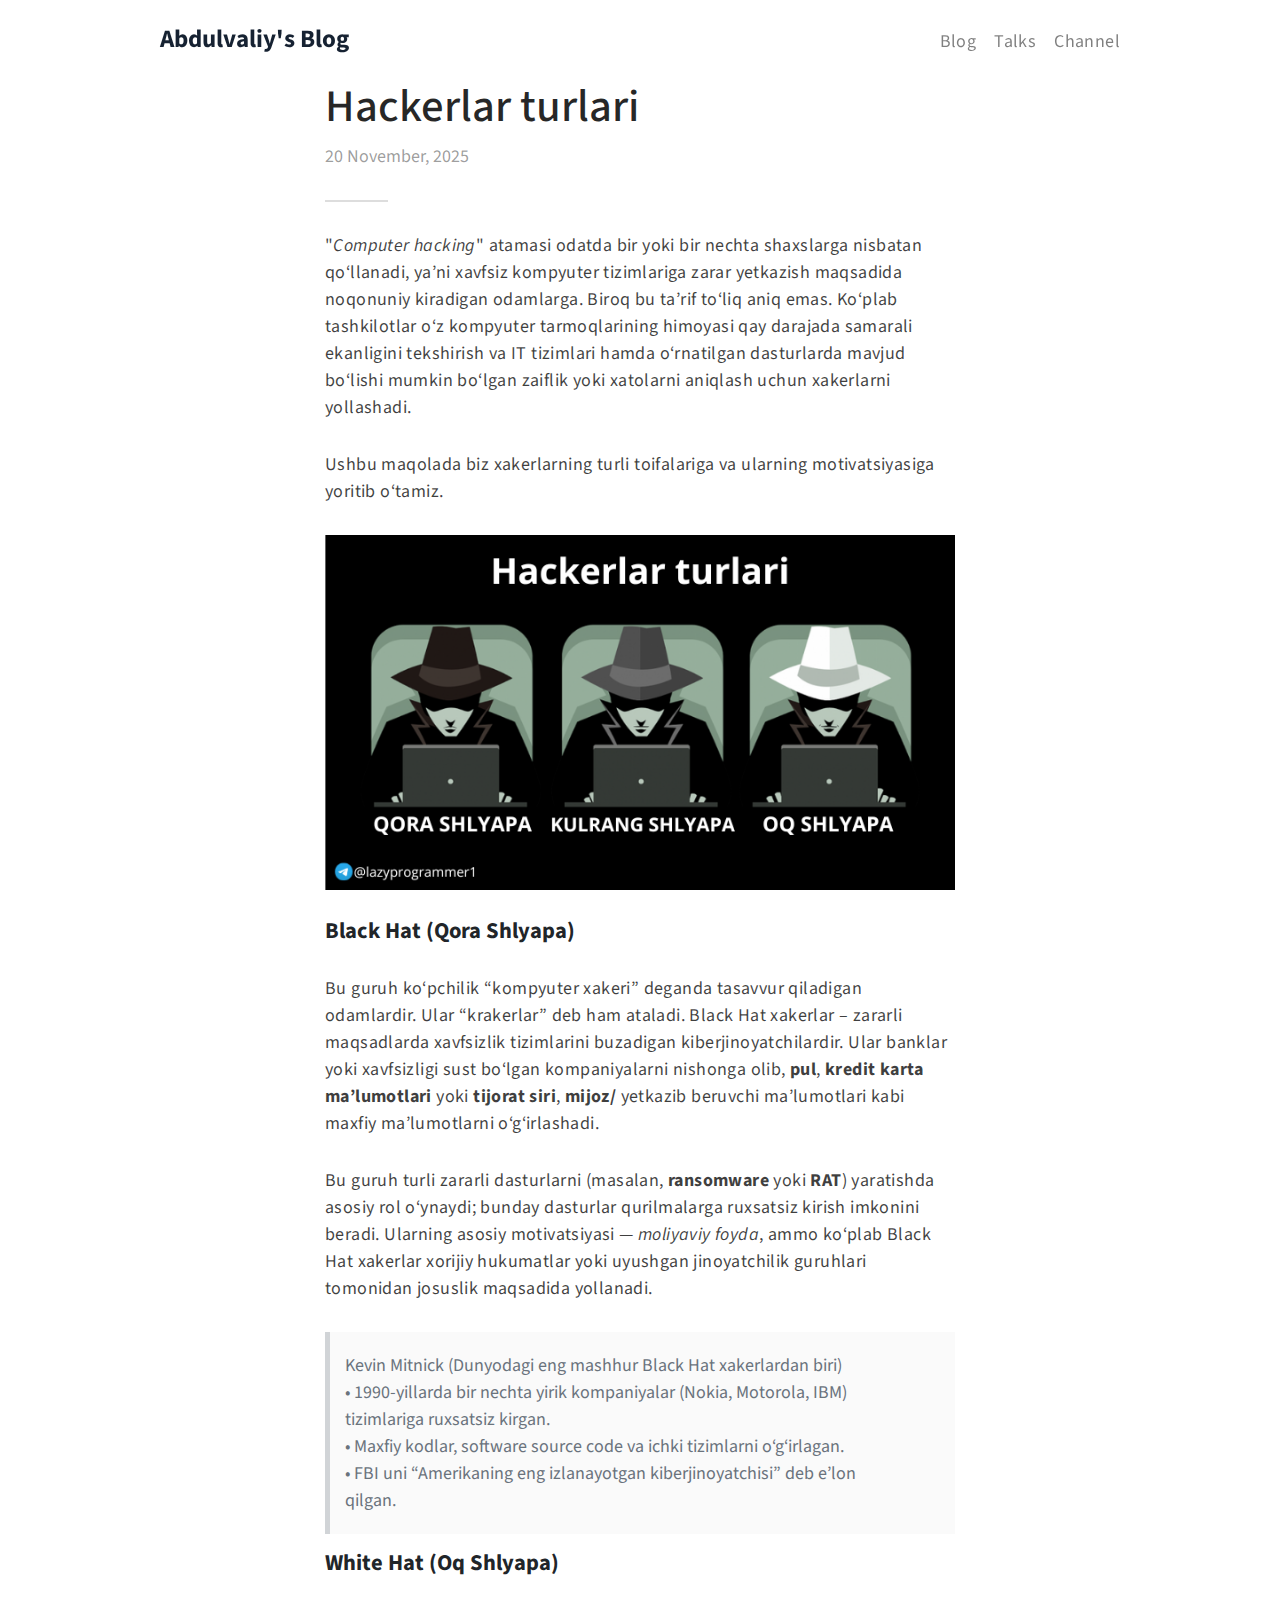
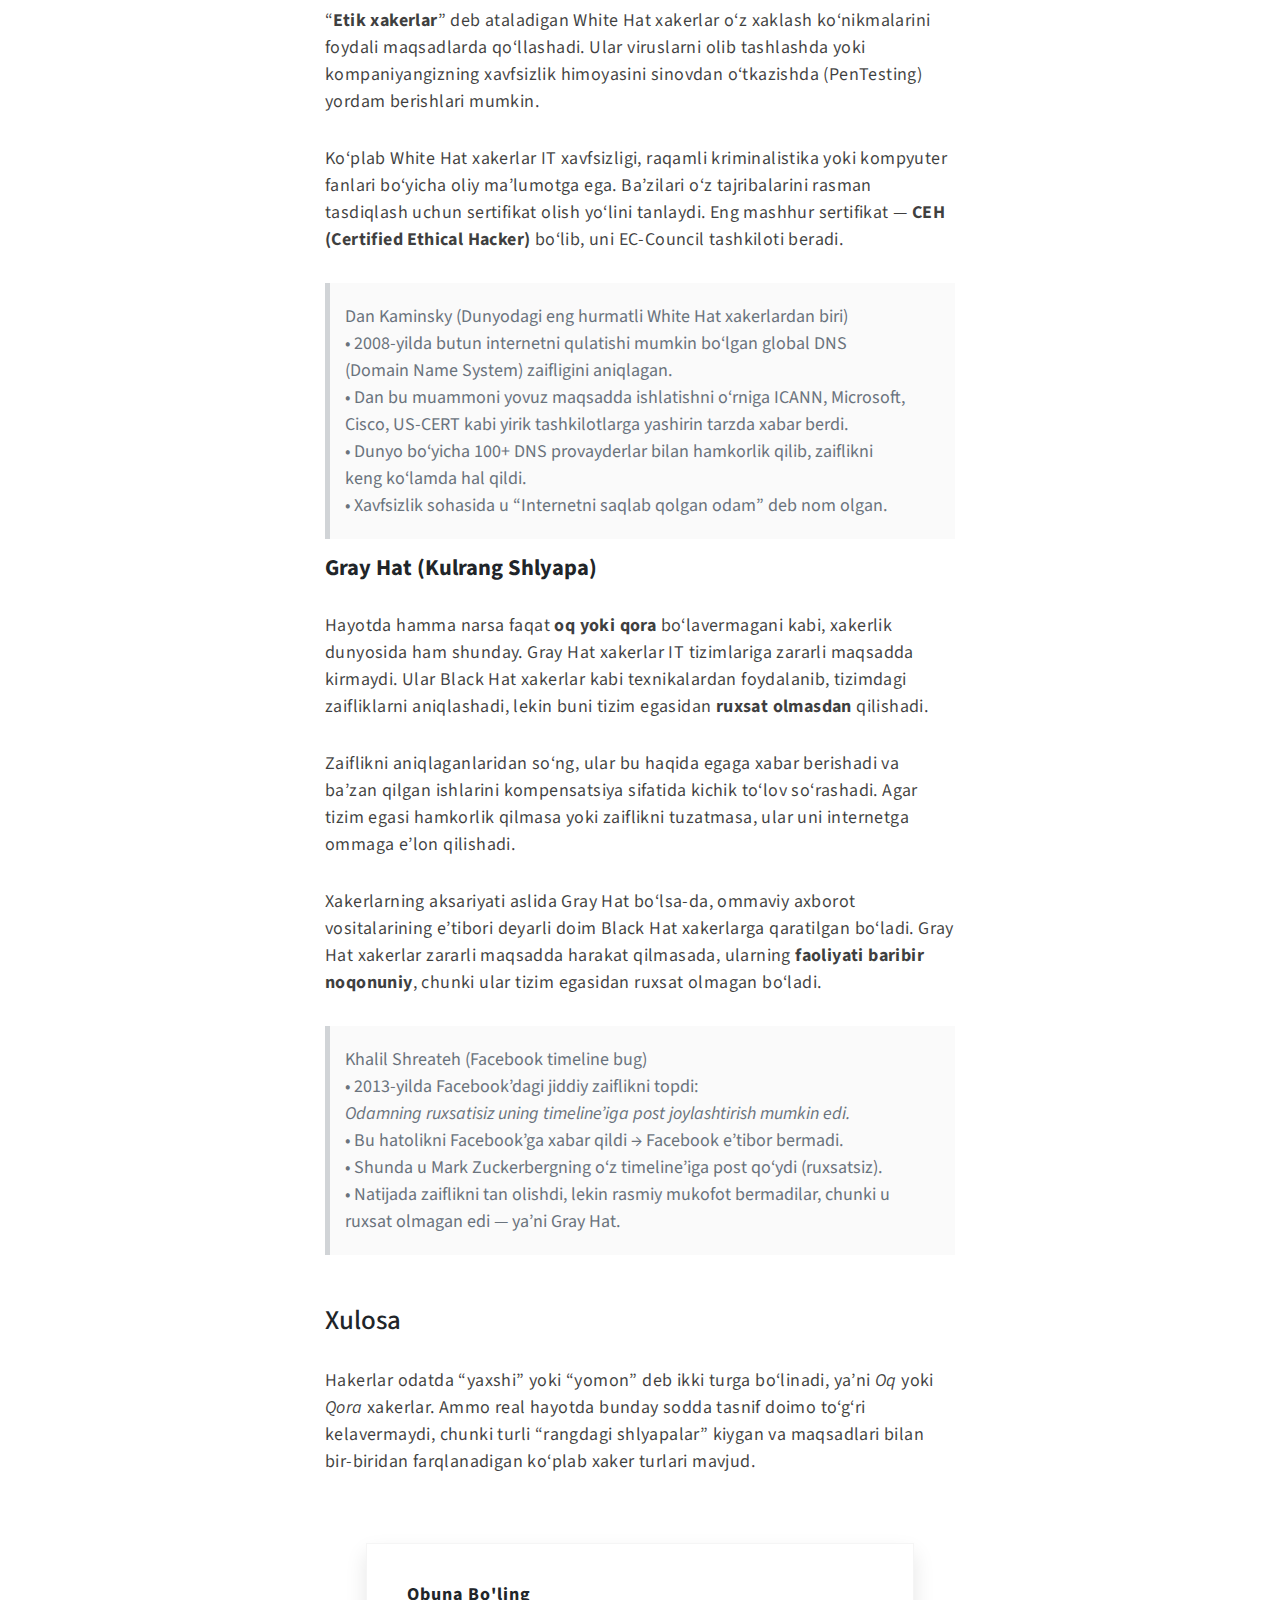
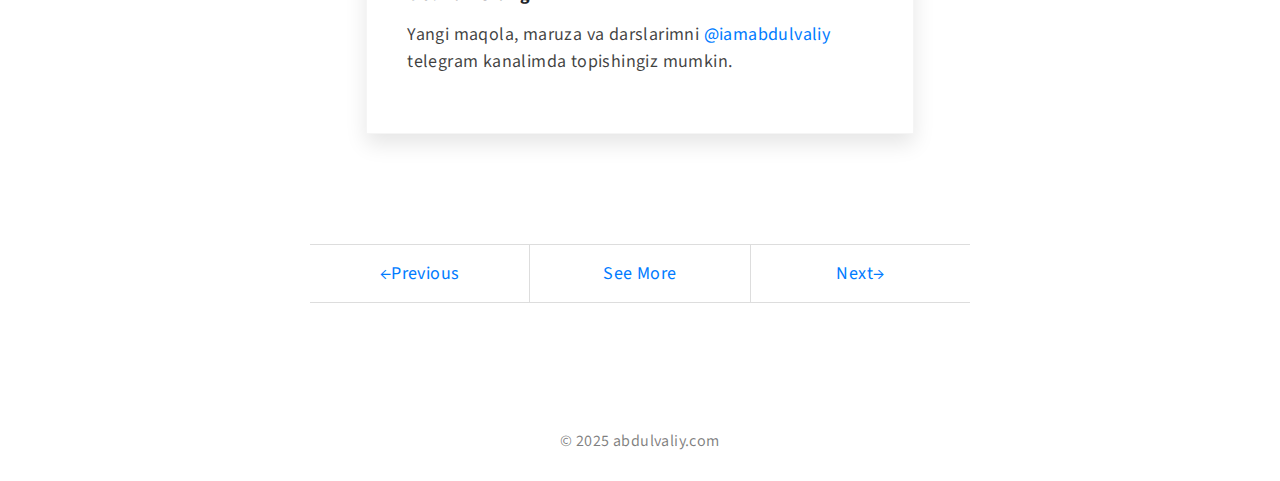
<file: Blog/hackerlar-turlari/index.html>
<!DOCTYPE html>
<html lang="en">
    <head>
        <meta charset="utf-8">
        <title>Hackerlar turlari</title>
        <meta name="author" content="Abdulvaliy Saidalikhonov">
        <meta property="og:site_name" content="Abdulvaliy's Blog"/>
        <meta name="viewport" content="width=device-width, initial-scale=1.0">
        <meta property="og:description" content="">
        <link href="/css/flexgridcombo.css" rel="stylesheet">
        <link rel="stylesheet" href="https://stackpath.bootstrapcdn.com/bootstrap/4.4.1/css/bootstrap.min.css">
        <link href="/css/style.css" rel="stylesheet">
        <link rel="shortcut icon" type="image/jpg" href="/favicon.ico">
        <meta name="msapplication-TileColor" content="#da532c">
        <meta name="theme-color" content="#ffffff">
    </head>
    <body>
        <header class="header--title flex align-items-center">
            <div class="container">
                <div class="align-items-center flex">
                    <div class="logo-wrapper">
                        <a class="logo" href="/">Abdulvaliy's Blog</a>
                    </div>
                    <ul class="nav align-items-center">
                        <li>
                            <!-- <a class="list-item" href="https://42.uz">42</a> -->
                        </li>
                        <li>
                            <a class="list-item" href="/blog/">Blog</a>
                        </li>
                        <li>
                            <a class="list-item" href="/talks/">Talks</a>
                        </li>
                        <li>
                            <a class="list-item" href="https://t.me/s/iamabdulvaliy" target="_blank">Channel</a>
                        </li>
                    </ul>
                    <div class="burger-menu">
                        <div class="bar bar--top"></div>
                        <div class="bar bar--middle"></div>
                        <div class="bar bar--bottom"></div>
                    </div>
                </div>
            </div>
        </header>
        <div class="progress-bar">
            <div class="bar"></div>
        </div>
        <section class="flex align-items-center">
            <div class="container">
                <div class="row article-wrapper justify-center align-top">
                    <div class="article-header col-md-8">
                        <h1 class="title">Hackerlar turlari
                
            </h1>
                        <div class="date">
                            <span>20 November, 2025</span>
                        </div>
                    </div>
                    <article class="content col-md-8 col-12">
                        <h1>
                            Hackerlar turlari<br>
                        </h1>
                        <address style="display: none">
                            <br>
                        </address>
                        <p>
                            "<em>Computer hacking</em>" atamasi odatda bir yoki bir nechta shaxslarga nisbatan qo‘llanadi, ya’ni xavfsiz kompyuter tizimlariga zarar yetkazish maqsadida noqonuniy kiradigan odamlarga.
                             Biroq bu ta’rif to‘liq aniq emas. Ko‘plab tashkilotlar o‘z kompyuter tarmoqlarining himoyasi qay darajada samarali ekanligini tekshirish va IT tizimlari hamda o‘rnatilgan dasturlarda mavjud bo‘lishi mumkin
                              bo‘lgan zaiflik yoki xatolarni aniqlash uchun xakerlarni yollashadi.
                        </p>
                        <p>
                            Ushbu maqolada biz xakerlarning turli toifalariga va ularning motivatsiyasiga yoritib o‘tamiz.
                        </p>
                        <figure>
                            <div class="figure_wrapper">
                                <img src="/images/assets/hackerlar-turlari.png">
                            </div>
                            <figcaption></figcaption>
                        </figure>
                        <h5>
                            <strong>Black Hat (Qora Shlyapa)</strong>
                        </h5>
                        <p>
                            Bu guruh ko‘pchilik “kompyuter xakeri” deganda tasavvur qiladigan odamlardir. Ular “krakerlar” deb ham ataladi. 
                            Black Hat xakerlar – zararli maqsadlarda xavfsizlik tizimlarini buzadigan kiberjinoyatchilardir.
                             Ular banklar yoki xavfsizligi sust bo‘lgan kompaniyalarni nishonga olib, <strong>pul</strong>, <strong>kredit karta ma’lumotlari</strong> yoki <strong>tijorat siri</strong>,
                              <strong>mijoz/</strong> yetkazib beruvchi ma’lumotlari kabi maxfiy ma’lumotlarni o‘g‘irlashadi.
                        </p>
                        <p>
                            Bu guruh turli zararli dasturlarni (masalan, <strong>ransomware</strong> yoki <strong>RAT</strong>) yaratishda asosiy rol o‘ynaydi;
                             bunday dasturlar qurilmalarga ruxsatsiz kirish imkonini beradi. Ularning asosiy motivatsiyasi — <em>moliyaviy foyda</em>,
                              ammo ko‘plab Black Hat xakerlar xorijiy hukumatlar yoki uyushgan jinoyatchilik guruhlari tomonidan josuslik maqsadida yollanadi.
                        </p>
                        <blockquote>
                            Kevin Mitnick (Dunyodagi eng mashhur Black Hat xakerlardan biri) <br>
• 1990-yillarda bir nechta yirik kompaniyalar (Nokia, Motorola, IBM) tizimlariga ruxsatsiz kirgan. <br>
• Maxfiy kodlar, software source code va ichki tizimlarni o‘g‘irlagan. <br>
• FBI uni “Amerikaning eng izlanayotgan kiberjinoyatchisi” deb e’lon qilgan.
                        </blockquote>
                        <h5>
                            <strong>White Hat (Oq Shlyapa)</strong>
                        </h5>
                        <p>
                            “<strong>Etik xakerlar</strong>” deb ataladigan White Hat xakerlar o‘z xaklash ko‘nikmalarini foydali maqsadlarda qo‘llashadi.
                             Ular viruslarni olib tashlashda yoki kompaniyangizning xavfsizlik himoyasini sinovdan o‘tkazishda (PenTesting) yordam berishlari mumkin.
                        </p>
                        <p>
                            Ko‘plab White Hat xakerlar IT xavfsizligi, raqamli kriminalistika yoki kompyuter fanlari bo‘yicha oliy ma’lumotga ega.
                             Ba’zilari o‘z tajribalarini rasman tasdiqlash uchun sertifikat olish yo‘lini tanlaydi.
                              Eng mashhur sertifikat — <strong>CEH (Certified Ethical Hacker)</strong> bo‘lib, uni EC-Council tashkiloti beradi.
                        </p>
                        <blockquote>
                            Dan Kaminsky (Dunyodagi eng hurmatli White Hat xakerlardan biri) <br>

• 2008-yilda butun internetni qulatishi mumkin bo‘lgan global DNS (Domain Name System) zaifligini aniqlagan. <br>
• Dan bu muammoni yovuz maqsadda ishlatishni o‘rniga ICANN, Microsoft, Cisco, US-CERT kabi yirik tashkilotlarga yashirin tarzda xabar berdi. <br>
• Dunyo bo‘yicha 100+ DNS provayderlar bilan hamkorlik qilib, zaiflikni keng ko‘lamda hal qildi. <br>
• Xavfsizlik sohasida u “Internetni saqlab qolgan odam” deb nom olgan.
                        </blockquote>
                        <h5>
                            <strong>Gray Hat (Kulrang Shlyapa)</strong>
                        </h5>
                        <p>
                            Hayotda hamma narsa faqat <strong>oq yoki qora</strong> bo‘lavermagani kabi, xakerlik dunyosida ham shunday.
                             Gray Hat xakerlar IT tizimlariga zararli maqsadda kirmaydi. Ular Black Hat xakerlar kabi texnikalardan foydalanib,
                              tizimdagi zaifliklarni aniqlashadi, lekin buni tizim egasidan <strong>ruxsat olmasdan</strong> qilishadi.
                        </p>
                        <p>
                            Zaiflikni aniqlaganlaridan so‘ng, ular bu haqida egaga xabar berishadi va ba’zan qilgan ishlarini kompensatsiya sifatida kichik to‘lov so‘rashadi.
                             Agar tizim egasi hamkorlik qilmasa yoki zaiflikni tuzatmasa, ular uni internetga ommaga e’lon qilishadi.
                        </p>
                        <p>
                            Xakerlarning aksariyati aslida Gray Hat bo‘lsa-da, ommaviy axborot vositalarining e’tibori deyarli doim Black Hat xakerlarga qaratilgan bo‘ladi.
                             Gray Hat xakerlar zararli maqsadda harakat qilmasada, ularning <strong>faoliyati baribir noqonuniy</strong>, chunki ular tizim egasidan ruxsat olmagan bo‘ladi.
                        </p>
                        <blockquote>
                            Khalil Shreateh (Facebook timeline bug) <br>

• 2013-yilda Facebook’dagi jiddiy zaiflikni topdi: <br>
<em>Odamning ruxsatisiz uning timeline’iga post joylashtirish mumkin edi.</em> <br>
• Bu hatolikni Facebook’ga xabar qildi → Facebook e’tibor bermadi. <br>
• Shunda u Mark Zuckerbergning o‘z timeline’iga post qo‘ydi (ruxsatsiz). <br>
• Natijada zaiflikni tan olishdi, lekin rasmiy mukofot bermadilar, chunki u ruxsat olmagan edi — ya’ni Gray Hat.
                        </blockquote>
                        <h4 id="Xulosa">Xulosa</h4>
                        <p>
                            Hakerlar odatda “yaxshi” yoki “yomon” deb ikki turga bo‘linadi, 
                            ya’ni <em>Oq</em> yoki <em>Qora</em> xakerlar. Ammo real hayotda bunday sodda tasnif doimo to‘g‘ri kelavermaydi, 
                            chunki turli “rangdagi shlyapalar” kiygan va maqsadlari bilan bir-biridan farqlanadigan ko‘plab xaker turlari mavjud.
                        </p>
                    </article>
                    <div class="div col-lg-7 col-md-8 col-12">
                        <div class="subscribe-form " id="mc-embedded-subscribe-form" name="mc-embedded-subscribe-form">
                            <h6>Obuna Bo'ling</h6>
                            <p>
                                Yangi maqola, maruza va darslarimni <a href="https://t.me/iamabdulvaliy">@iamabdulvaliy</a>
                                telegram kanalimda topishingiz mumkin.
    
                            </p>
                        </div>
                    </div>
                    <ul class="custom-pagination col-md-8 col-12">
                        <div class="pagination-list row">
                            <li class="col prev">
                                <a href="/Blog/kiberxavfsizlik-nima/" title="&lt;span style=&quot;color:#097e21&quot;&gt;Abdulvaliy&lt;/span&gt;&lt;s style=&quot;color:#dd7973&quot;&gt;jon&lt;/s&gt;  &lt;span style=&quot;color:#097e21&quot;&gt;Pulat&lt;/span&gt;&lt;s style=&quot;color:#dd7973&quot;&gt;ov&lt;/s&gt;">&larr;Previous
    </a>
                            </li>
                            <li class="col">
                                <a href="/blog/">See More</a>
                            </li>
                            <li class="col next">
                                <a href="/blog/Kiberxavfsizlikning-Uch-Ustuni/" title="&lt;span style=&quot;color:#097e21&quot;&gt;Abdulvaliy&lt;/span&gt;&lt;s style=&quot;color:#dd7973&quot;&gt;jon&lt;/s&gt;  &lt;span style=&quot;color:#097e21&quot;&gt;Pulat&lt;/span&gt;&lt;s style=&quot;color:#dd7973&quot;&gt;ov&lt;/s&gt;">Next&rarr;
    </a>
                            </li>
                        </div>
                    </ul>
                </div>
            </div>
        </section>
<footer>
    <div class="container">
        <div class="row">
            <p>
                &copy; 2025 abdulvaliy.com
            </p>
        </div>
    </div>
</footer>

<script src="/js/ScrollMonitor.min.js"></script>
<script src="/js/TwinMax.min.js"></script>
<script src="/js/main.js"></script>
        <script defer src="https://static.cloudflareinsights.com/beacon.min.js/vcd15cbe7772f49c399c6a5babf22c1241717689176015" integrity="sha512-ZpsOmlRQV6y907TI0dKBHq9Md29nnaEIPlkf84rnaERnq6zvWvPUqr2ft8M1aS28oN72PdrCzSjY4U6VaAw1EQ==" data-cf-beacon='{"version":"2024.11.0","token":"44fead0af3af4229b8ccde83e01c3e6e","r":1,"server_timing":{"name":{"cfCacheStatus":true,"cfEdge":true,"cfExtPri":true,"cfL4":true,"cfOrigin":true,"cfSpeedBrain":true},"location_startswith":null}}' crossorigin="anonymous"></script>
    </body>
</html>
</file>
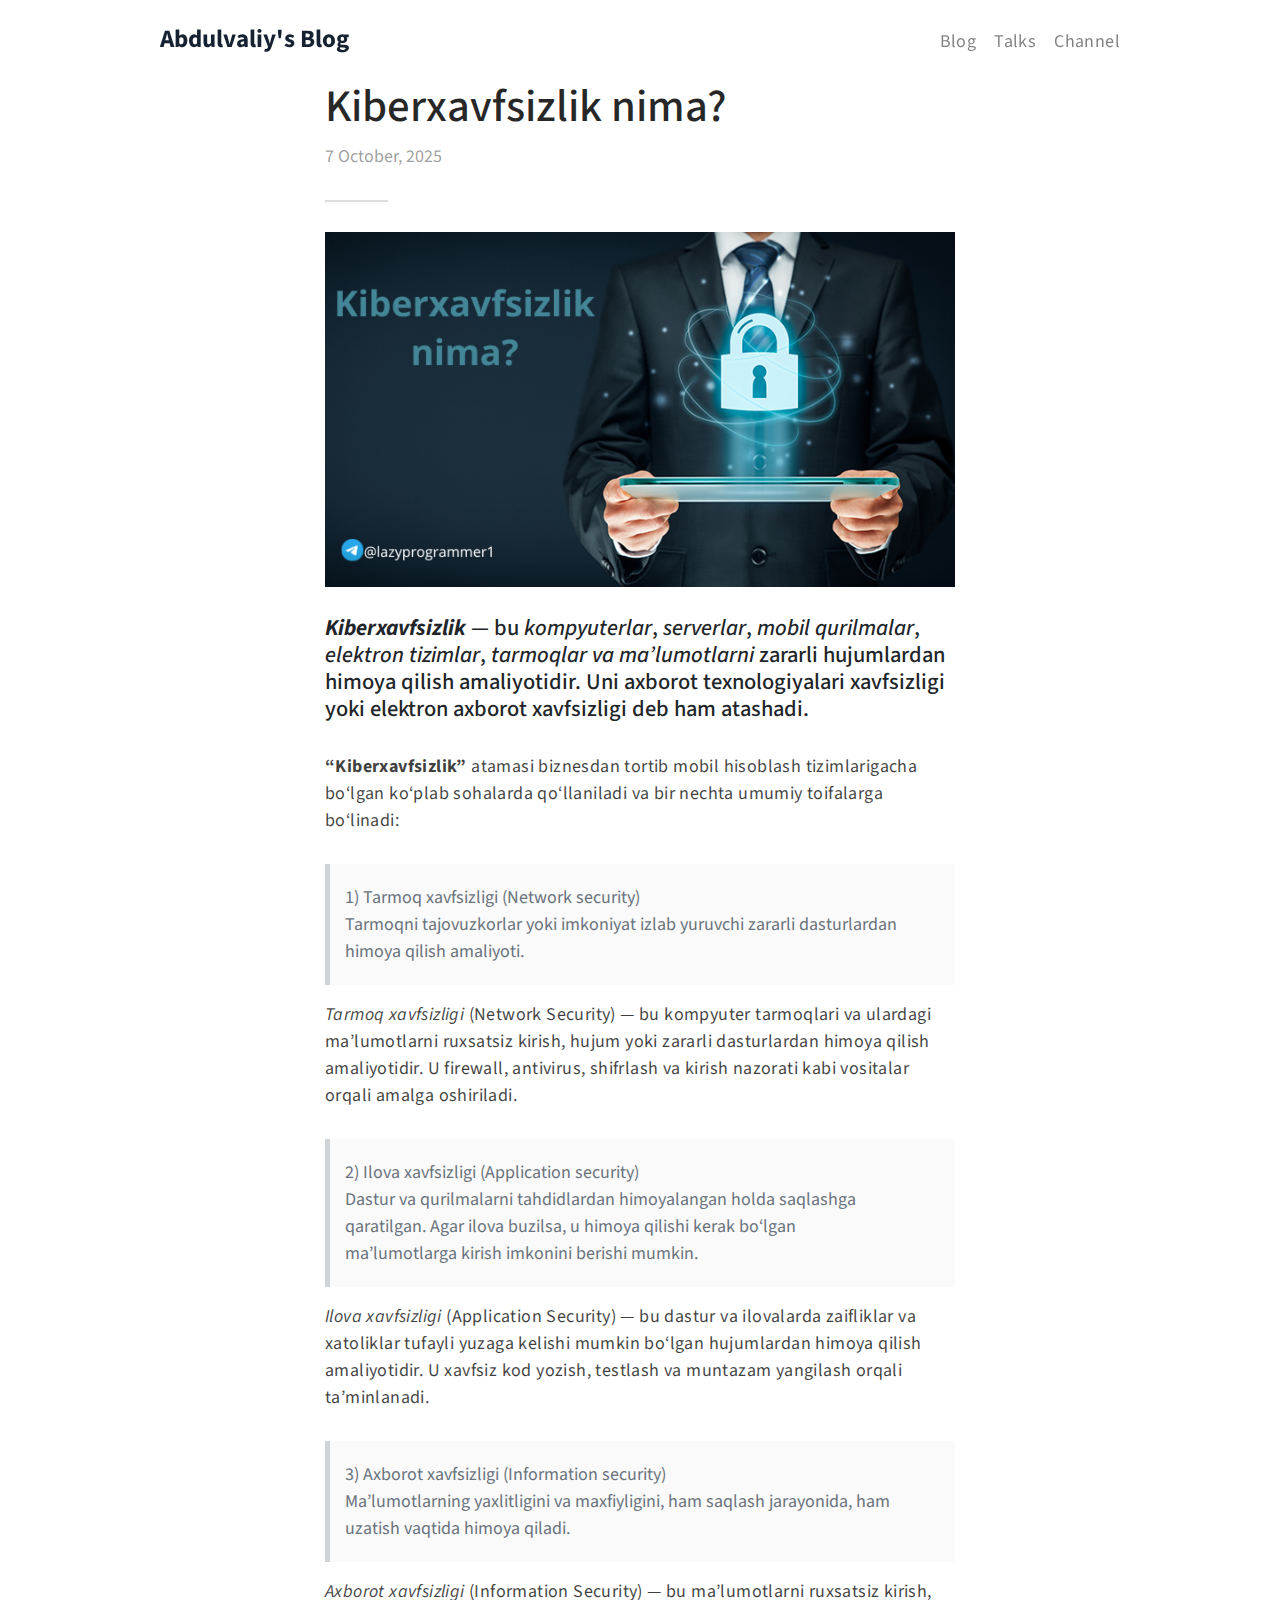
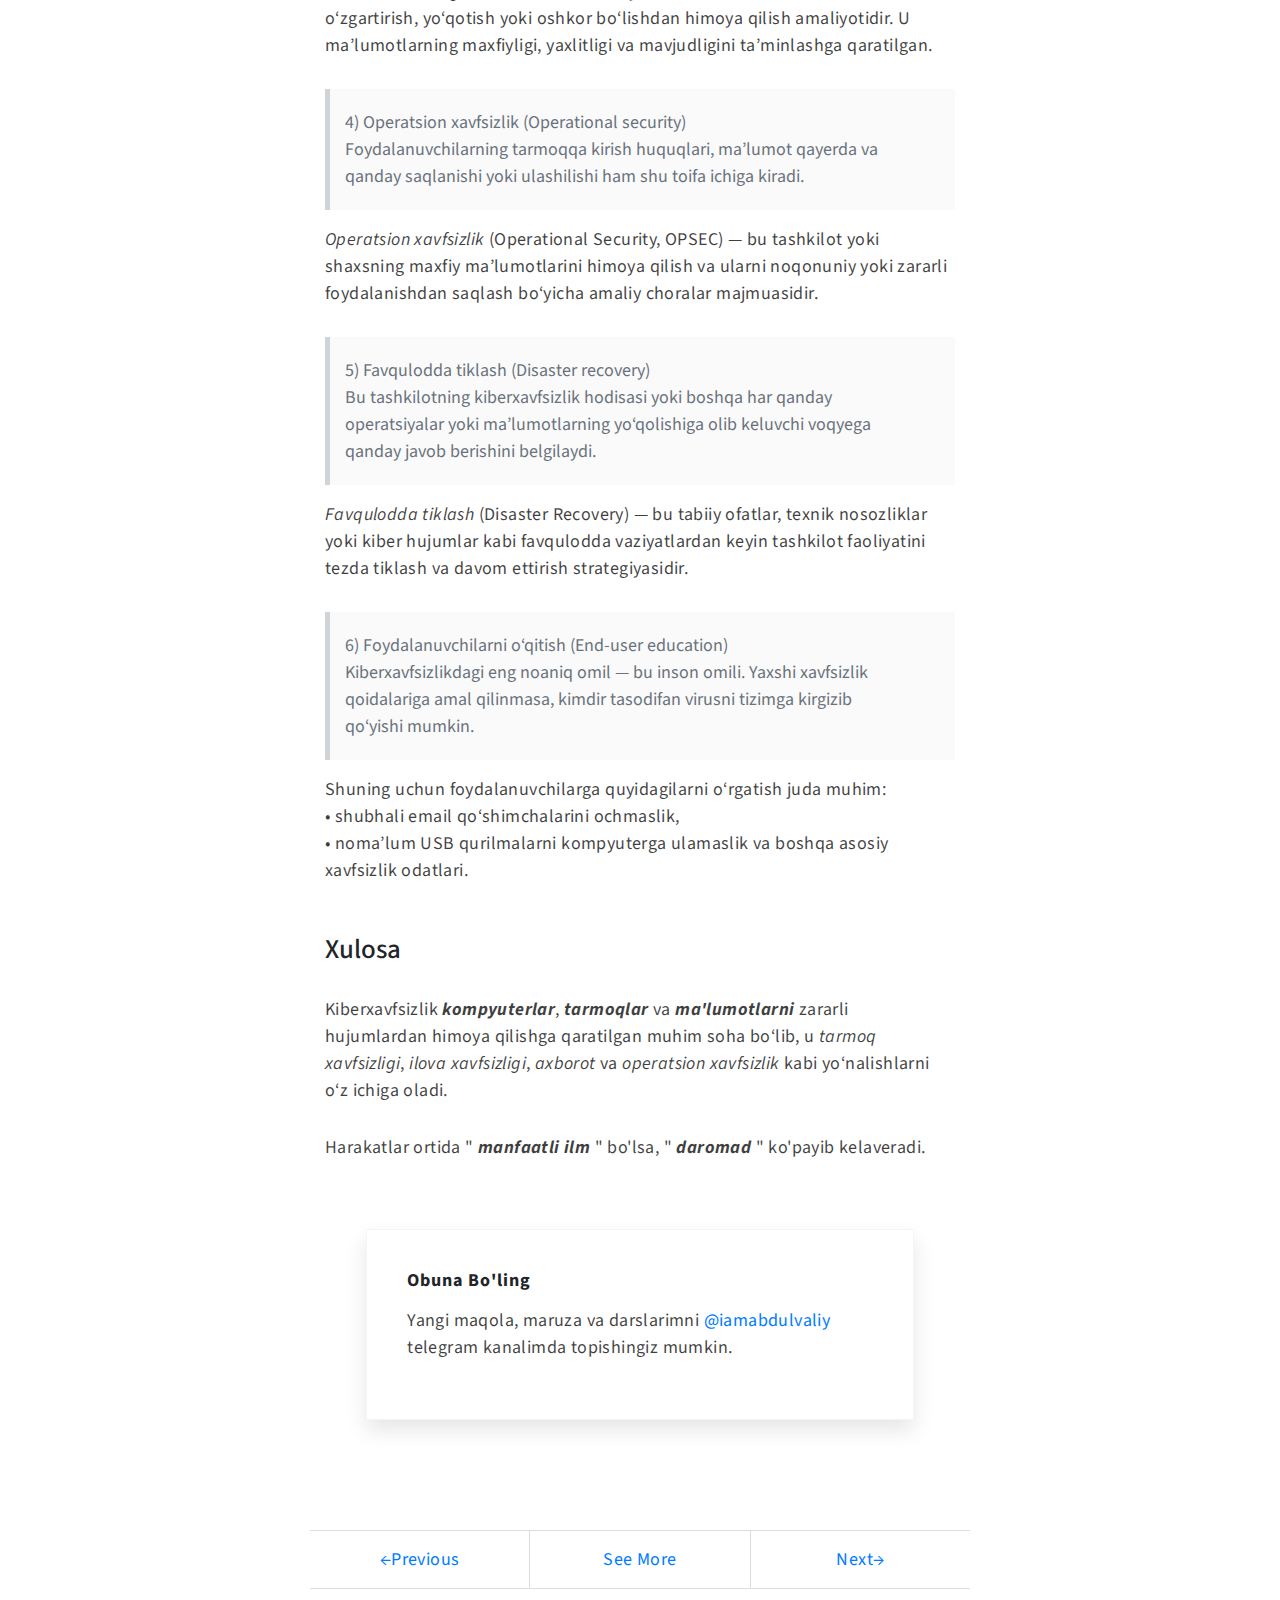
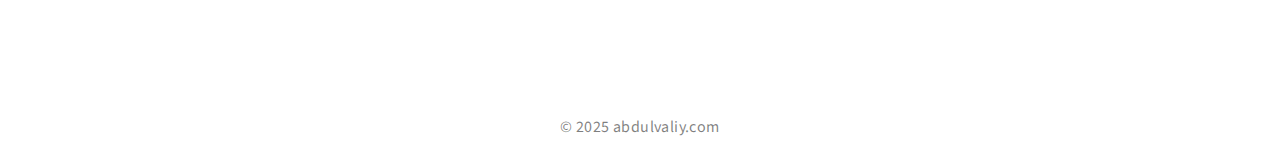
<file: Blog/kiberxavfsizlik-nima/index.html>
<!DOCTYPE html>
<html lang="en">
    <head>
        <meta charset="utf-8">
        <title>Kiberxavfsizlik nima?</title>
        <meta name="author" content="Abdulvaliy Saidalikhonov">
        <meta property="og:site_name" content="Abdulvaliy's Blog"/>
        <meta name="viewport" content="width=device-width, initial-scale=1.0">
        <meta property="og:description" content="">
        <link href="/css/flexgridcombo.css" rel="stylesheet">
        <link rel="stylesheet" href="https://stackpath.bootstrapcdn.com/bootstrap/4.4.1/css/bootstrap.min.css">
        <link href="/css/style.css" rel="stylesheet">
        <link rel="shortcut icon" type="image/jpg" href="/favicon.ico">
        <meta name="msapplication-TileColor" content="#da532c">
        <meta name="theme-color" content="#ffffff">
    </head>
    <body>
        <header class="header--title flex align-items-center">
            <div class="container">
                <div class="align-items-center flex">
                    <div class="logo-wrapper">
                        <a class="logo" href="/">Abdulvaliy's Blog</a>
                    </div>
                    <ul class="nav align-items-center">
                        <li>
                            <!-- <a class="list-item" href="https://42.uz">42</a> -->
                        </li>
                        <li>
                            <a class="list-item" href="/blog/">Blog</a>
                        </li>
                        <li>
                            <a class="list-item" href="/talks/">Talks</a>
                        </li>
                        <li>
                            <a class="list-item" href="https://t.me/s/iamabdulvaliy" target="_blank">Channel</a>
                        </li>
                    </ul>
                    <div class="burger-menu">
                        <div class="bar bar--top"></div>
                        <div class="bar bar--middle"></div>
                        <div class="bar bar--bottom"></div>
                    </div>
                </div>
            </div>
        </header>
        <div class="progress-bar">
            <div class="bar"></div>
        </div>
        <section class="flex align-items-center">
            <div class="container">
                <div class="row article-wrapper justify-center align-top">
                    <div class="article-header col-md-8">
                        <h1 class="title">Kiberxavfsizlik nima?
                
            </h1>
                        <div class="date">
                            <span>7 October, 2025</span>
                        </div>
                    </div>
                    <article class="content col-md-8 col-12">
                        <h1>
                            Kiberxavfsizlik nima?<br>
                        </h1>
                        <address style="display: none">
                            <br>
                        </address>
                        <figure>
                            <div class="figure_wrapper">
                                <img src="/images/assets/What is Cybersecurity.png">
                            </div>
                            <figcaption></figcaption>
                        </figure>
                        <h5>
                            <strong><em>Kiberxavfsizlik</em></strong> — bu <em>kompyuterlar</em>, <em>serverlar</em>, <em>mobil qurilmalar</em>, <em>elektron tizimlar</em>, <em>tarmoqlar va</em> <em>ma’lumotlarni</em> zararli hujumlardan himoya qilish amaliyotidir.
                             Uni axborot texnologiyalari xavfsizligi yoki elektron axborot xavfsizligi deb ham atashadi.
                        </h5>
                        <p>
                            <strong>“Kiberxavfsizlik”</strong> atamasi biznesdan tortib mobil hisoblash tizimlarigacha bo‘lgan ko‘plab sohalarda qo‘llaniladi
                             va bir nechta umumiy toifalarga bo‘linadi:
                        </p>
                        <!-- 1-chi -->
                        <blockquote>
                            1) Tarmoq xavfsizligi (Network security) <br>Tarmoqni tajovuzkorlar yoki imkoniyat izlab yuruvchi zararli dasturlardan himoya qilish amaliyoti.
                        </blockquote>
                        <p><em>Tarmoq xavfsizligi</em> (Network Security) — bu kompyuter tarmoqlari va ulardagi ma’lumotlarni ruxsatsiz kirish, hujum yoki zararli dasturlardan himoya qilish amaliyotidir.
U firewall, antivirus, shifrlash va kirish nazorati kabi vositalar orqali amalga oshiriladi.</p>
                        <!-- 2-chi -->
                        <blockquote>
                            2) Ilova xavfsizligi (Application security) <br>Dastur va qurilmalarni tahdidlardan himoyalangan holda saqlashga qaratilgan. Agar ilova buzilsa,
                            u himoya qilishi kerak bo‘lgan ma’lumotlarga kirish imkonini berishi mumkin.
                        </blockquote>
                        <p><em>Ilova xavfsizligi</em> (Application Security) — bu dastur va ilovalarda zaifliklar va xatoliklar tufayli yuzaga kelishi mumkin bo‘lgan hujumlardan himoya qilish amaliyotidir.
U xavfsiz kod yozish, testlash va muntazam yangilash orqali ta’minlanadi.</p>
                        <!-- 3-chi -->
                         <blockquote>
                            3) Axborot xavfsizligi (Information security) <br>Ma’lumotlarning yaxlitligini va maxfiyligini, ham saqlash jarayonida, ham uzatish vaqtida himoya qiladi.
                         </blockquote>
                         <p><em>Axborot xavfsizligi</em> (Information Security) — bu ma’lumotlarni ruxsatsiz kirish, o‘zgartirish, yo‘qotish yoki oshkor bo‘lishdan himoya qilish amaliyotidir.
                          U ma’lumotlarning maxfiyligi, yaxlitligi va mavjudligini ta’minlashga qaratilgan.</p>
                         <!-- 4-chi -->
                          <blockquote>
                            4) Operatsion xavfsizlik (Operational security) <br>Foydalanuvchilarning tarmoqqa kirish huquqlari, ma’lumot qayerda va qanday saqlanishi yoki ulashilishi ham shu toifa ichiga kiradi.
                          </blockquote>
                          <p><em>Operatsion xavfsizlik</em> (Operational Security, OPSEC) — bu tashkilot yoki shaxsning maxfiy ma’lumotlarini himoya qilish va ularni noqonuniy yoki zararli foydalanishdan saqlash bo‘yicha amaliy choralar majmuasidir.</p>
                         <!-- 5-chi -->
                          <blockquote>
                            5) Favqulodda tiklash (Disaster recovery) <br>Bu tashkilotning kiberxavfsizlik hodisasi yoki boshqa har qanday operatsiyalar yoki ma’lumotlarning yo‘qolishiga olib keluvchi voqyega qanday javob berishini belgilaydi.
                          </blockquote>
                          <p><em>Favqulodda tiklash</em> (Disaster Recovery) — bu tabiiy ofatlar, texnik nosozliklar yoki kiber hujumlar kabi favqulodda vaziyatlardan keyin tashkilot faoliyatini tezda tiklash va davom ettirish strategiyasidir.</p>
                          <!-- 6-chi -->
                          <blockquote>
                            6) Foydalanuvchilarni o‘qitish (End-user education) <br>Kiberxavfsizlikdagi eng noaniq omil — bu inson omili. Yaxshi xavfsizlik qoidalariga amal qilinmasa, kimdir tasodifan virusni tizimga kirgizib qo‘yishi mumkin. 
                          </blockquote>
                          <p>Shuning uchun foydalanuvchilarga quyidagilarni o‘rgatish juda muhim: <br>
                            • shubhali email qo‘shimchalarini ochmaslik,<br>
                            • noma’lum USB qurilmalarni kompyuterga ulamaslik
                            va boshqa asosiy xavfsizlik odatlari.</p>
                        <h4 id="Xulosa">Xulosa</h4>
                        <p>
                            Kiberxavfsizlik <strong><em>kompyuterlar</em></strong>, <strong><em>tarmoqlar</em></strong> va <strong><em>ma'lumotlarni</em></strong> zararli hujumlardan himoya qilishga qaratilgan muhim soha bo‘lib,
                             u <em>tarmoq xavfsizligi</em>, <em>ilova xavfsizligi</em>, <em>axborot</em> va <em>operatsion xavfsizlik</em> kabi yo‘nalishlarni o‘z ichiga oladi.
                        </p>
                        <p>
                            Harakatlar ortida "
                            <strong>
                                <em>manfaatli ilm</em>
                            </strong>
                            " bo'lsa, "
                            <strong>
                                <em>daromad</em>
                            </strong>
                            " ko'payib kelaveradi.
                        </p>
                        <!-- <p>
                            Bu iqtibosdagi so'zlar tartibini o'zgartirib – birinchi ilm, undan keyin manfaat va so'ngida daromadni qo'ygan bo'lardim. Daromad topish uchun shunchaki ilmning o'zi yetarli emas, ilm manfaat keltirishi kerak. <strong>Manfaatli ilm</strong>
                            bilan esa <strong>daromad</strong>
                            keladi.
                        </p>
                        <p>
                            Ilk bor 2018-yildan boshlab dasturchi sifatida yonlanib ishlashni boshladim. Unga qadar kezi kelganda buyurtmalar olib ishlab turardim. Deyarli har yili daromadim ikki martadan oshib kelmoqda. Bugun uning ortidagi <strong>5 sabab</strong>
                            bilan bo'lishmoqchiman.
                        </p>
                        <figure>
                            <div class="figure_wrapper">
                                <img src="https://azimjon.com/media/2025/08/18/photo_5361970733380649356_y.jpg">
                            </div>
                            <figcaption></figcaption>
                        </figure>
                        <p>
                            2023-yil <a href="https://t.me/lazyprogrammer/348" target="_blank">t.me/lazyprogrammer/348</a>
                            da ilk bor ushbu grafik bilan bo'lishgandim va unda:
                        </p>
                        <blockquote>Dasturchi sifatida topadigan daromadingizning qiymati - siz yecha oladigan muammolarning qiyinchiligiga to'g'ri proporsional.</blockquote>
                        <p>degan edim.</p>
                        <h4 id="1.-Ish-joyini-almashtirish.">1. Ish joyini almashtirish.</h4>
                        <p>
                            Har safar ish joyimni almashirish oldidan dadam ham, ayam ham "
                            <strong>
                                <em>ishing yaxshi-ku</em>
                            </strong>
                            ", "
                            <strong>
                                <em>nima qilasan o'zgartirib</em>
                            </strong>
                            " va albatta "
                            <strong>
                                <em>shu yerda 5-10 yil ishlasang bo'lmaydimi</em>
                            </strong>
                            " deyishadi. HAR SAFAR!
                        </p>
                        <p>Ko'p hollarda kompaniya almashtirganligimga sabab – zerikkanligim bo'lgan. Bonusi bilan esa daromad oshishi kelgan.</p>
                        <figure>
                            <div class="figure_wrapper">
                                <img src="https://azimjon.com/media/2025/08/18/photo_5267304826633582779_y.jpg">
                            </div>
                            <figcaption></figcaption>
                        </figure>
                        <p>
                            "
                            <strong>
                                <em>Sodiqlikchi</em>
                            </strong>
                            " deysizmi?
                        </p>
                        <p>
                            Sodiqlikni asl oilangiz uchun asrab qo'ying. Kompaniyalar "
                            <strong>
                                <em>biz bir oilamiz</em>
                            </strong>
                            " desa darrov qoching u yerdan. 
                        </p>
                        <p>
                            Har oy ish almashtirish yomon ko'rinadi, ammo "
                            <strong>
                                <em>1 yilda 1 ish almashtirib</em>
                            </strong>
                            " turish sizni layoqatsiz qilib qo'ymaydi, balki ko'plar ishidan ayriladigan davrda sizni "
                            <strong>
                                <em>tayyor &amp;shay</em>
                            </strong>
                            " holatga keltirib turadi.
                        </p>
                        <h4 id="2.-Lavozim-oshishi">2. Lavozim oshishi</h4>
                        <p>Suv - xo'l bo'ladi va daromad - lavozim bilan oshadi.</p>
                        <p>Ho'sh, lavozimni qanday oshiraman? Ko'rinadigan ishlar qilib – kattalar ko'radigan.</p>
                        <figure>
                            <div class="figure_wrapper">
                                <img src="https://azimjon.com/media/2025/08/18/Screenshot_2025-08-18_at_12.32.29.png">
                            </div>
                            <figcaption></figcaption>
                        </figure>
                        <p>
                            Amazonda organizatsiyamiz direktori loyiha bo'yicha menga yo'llagan savoliga yaxshi javob berib, 1 oyda 1 kishiga beriladigan "
                            <strong>
                                <em>just do it</em>
                            </strong>
                            " degan mukofot olgandim. Menejerim bu ketishda seni "
                            <strong>
                                <em>1 yilda L5 dan L6ga o'tkazamiz</em>
                            </strong>
                            " deb aytgandi.
                        </p>
                        <figure>
                            <div class="figure_wrapper">
                                <img src="https://azimjon.com/media/2025/08/18/Screenshot_2025-08-18_at_12.32.59.png">
                            </div>
                            <figcaption></figcaption>
                        </figure>
                        <p>
                            Ko'rinib turish kerak va har bir qilayotgan ishlarni detallarda yozib borish, undan kelayotgan "
                            <strong>
                                <em>impact - ta'sir</em>
                            </strong>
                            "ni o'lchashni ham esdan chiqarmaslik kerak.
                        </p>
                        <p>Faqat kodni yozib, chiqarvorib, unutvorish emas – qanchadir vaqt o'tganidan keyin ortga qarab sonlarda, foydalanuvchilarda, xarajat va tejashlardagi o'zgarishlarni o'lchab turish kerak.</p>
                        <p>
                            Super dispatchda ham "
                            <strong>
                                <em>oddiygina keshlash</em>
                            </strong>
                            " yechimim kompaniyaga oyiga $500 tejashni boshlagandi. Tekshirmaganimda ko'rmay qolardim. Seniorlar ko'p bunday ishlar qilib turishi kerak va albatta bu haqida hammaga "
                            <strong>
                                <em>jar solishi</em>
                            </strong>
                            " kerak – qoidasi shu:)
                        </p>
                        <h4 id="3.-Relokatsiya-(#Surish)">3. Relokatsiya (#Surish)</h4>
                        <p>Hayotimni o'zgartirib yuborgan qaror –&nbsp;xorijga ko'chish qarori bo'lgan.</p>
                        <p>Bu qarorga 2019-yil Estoniyaga borib kelganimdan so'ng kelganman va 2020-yil Varshava o'qishga ketganman. Daromad oshishga oshgan, ammo xarajatlar ham shunga yarasha uchgan 🚀.</p>
                        <p>
                            Yetib borgan 1-haftani o'zidayoq bir ishga taklif oldim, ammo uni rad etdim – sababi Super dispatchda masofadan ishlayotgandim va kompaniya "
                            <strong>
                                <em>Cost of Living Adjustments</em>
                            </strong>
                            " – yashash davlati bo'yicha ko'chganligim uchun oyligimni 2x oshirib bergandi.
                        </p>
                        <p>
                            Boyagi kompaniya yana aloqaga chiqib, holi jonimga qo'ymay taklif beraverdi. Qani qayoqqacha borar ekanman deb savdolashishni boshladim va ular bergan "
                            <strong>
                                <em>kam taklif</em>
                            </strong>
                            "ni 4.5 martaga oshirdim.
                        </p>
                        <figure>
                            <div class="figure_wrapper">
                                <img src="https://azimjon.com/media/2025/08/18/Screenshot_2025-08-18_at_12.39.02.png">
                            </div>
                            <figcaption></figcaption>
                        </figure>
                        <p>
                            Pandemiya tufayli universitet onlaynga ko'chdi va shu payt universitetni yana "
                            <strong>
                                <em>chopdim</em>
                            </strong>
                            ". Boyagi taklifni qabul qilib, bir payni o'zida 2ta ishda ham ishlab ko'rdim. 
                        </p>
                        <p>
                            2ta ishda ishlash uzoqqa cho'zilmadi, 3 oy o'tib "
                            <strong>
                                <em>performance issue</em>
                            </strong>
                            " samaradorlikda muammolar paydo bo'la boshladi va 4-oy ular meni "
                            <strong>
                                <em>chopishdi</em>
                            </strong>
                            ". Samaradorlikdagi muammo ko'proq vaqt bilan emas - balki ishtiyoq kamayib ketganidan, pandemiya depressiyasi, uyni sog'inichi va shu kabi "
                            <strong>
                                <em>siqilishlar</em>
                            </strong>
                            " tufayli edi. 
                        </p>
                        <p>Ammo shu 4 oyda rejamdagi 1 yillik daromaddan ko'ra ko'proq ishlab olgandim.</p>
                        <h4 id="4.-Katta-texnologik-kompaniyalar">4. Katta texnologik kompaniyalar</h4>
                        <p>Avval Polshadan ketishni o'yladim, keyinroq yaxshi bir universitet chiqib qoldi va unga topshirib, katta texnologik kompaniyalarga topshirishni reja qildim.</p>
                        <p>2020-yilgi urunishlar o'xshamadi. Rad, rad va yana rad javoblar.</p>
                        <p>2021-yil ilk bor Facebook va Bloomberg'dan amaliyotga taklif oldim.</p>
                        <p>2022-yil Amazon va 2023-yil Google'da ishlashga muvaffaq bo'ldim.</p>
                        <figure>
                            <div class="figure_wrapper">
                                <img src="https://azimjon.com/media/2025/08/18/faang-offers.png">
                            </div>
                            <figcaption></figcaption>
                        </figure>
                        <p>Meta, Amazon va Google.</p>
                        <p>3 yil umr – 3 kundek o'tdi.</p>
                        <p>Bu vaqt davomida universitetda o'qib tamomlashga ulgurdim va keyingi rejalar tuzishni boshladim. Diplomsiz ham, talaba bo'lib turib ham FAANGda ishlashga erishdim.</p>
                        <figure>
                            <div class="figure_wrapper">
                                <img src="https://azimjon.com/media/2025/08/18/New_Project.png">
                            </div>
                            <figcaption></figcaption>
                        </figure>
                        <p>Faqatgina daromadni o'zi hayotga mazmun bera olmaydi – qilayotgan ishingiz qadriyatlarga mos bo'lishi daromad qanchaligidan muhimroq.</p>
                        <h4 id="5.-Qo'shimcha-daromad-manbalari">5. Qo'shimcha daromad manbalari</h4>
                        <p>
                            Bir savatga hamma tuxumlarni solma deganlaridek, "
                            <strong>
                                <em>layoff</em>
                            </strong>
                            "lar bo'lib, ish xavfsizligi pasaygan davrda bir ishga ishonib qolish ham yaxshi emasligini hamma anglagan bo'lsa kerak.
                        </p>
                        <p>
                            Boya aytgan qadriyatlar – men uchun 
                            <strong>
                                <em>o'qitish. </em>
                            </strong>
                            Ilm ulashib mazza qilaman, nega undan o'zimga yangi ish yasamayman? - dedim o'zimga.
                        </p>
                        <figure>
                            <div class="figure_wrapper">
                                <img src="https://azimjon.com/media/2025/08/19/photo_2025-08-19_16.06.21.jpeg">
                            </div>
                            <figcaption></figcaption>
                        </figure>
                        <p>
                            2023-yil jamoa bilan <a href="https://42.uz/" target="_blank">42.uz</a>
                            ga asos soldik, 14 ming talabaga xizmat ko'rsatib kelyapti.
                        </p>
                        <p>Hamyonbop va sifatli onlayn kurslar bilan bir qatorda, endi dasturchilarni orzusidagi ishlarga tayyorlash uchun offlayn darslar ham o'tishni boshladim - hozircha Googledagi oylikka yetmasa ham, dars o'tib mazza qilyapman.</p>
                        <p>
                            2025-yilning qolgan 4 oyida "
                            <strong>
                                <em>Algoritmlar</em>
                            </strong>
                            ", "
                            <strong>
                                <em>Tizim dizayni</em>
                            </strong>
                            ", "
                            <strong>
                                <em>Cloud &amp; AI</em>
                            </strong>
                            " yo'nalishlarda bilim ulashishga bel bog'ladim.
                        </p>
                        <h4 id="Xulosa">Xulosa</h4>
                        <p>Dasturlashda daromadingiz har yili oshmasa demak inflyatsiya tufayli u kamayyapti, 2x oshmasa demak siz o'smayapsiz.</p>
                        <p>
                            Harakatlar ortida "
                            <strong>
                                <em>manfaatli ilm</em>
                            </strong>
                            " bo'lsa, "
                            <strong>
                                <em>daromad</em>
                            </strong>
                            " ko'payib kelaveradi.
                        </p> -->
                    </article>
                    <div class="div col-lg-7 col-md-8 col-12">
                        <div class="subscribe-form " id="mc-embedded-subscribe-form" name="mc-embedded-subscribe-form">
                            <h6>Obuna Bo'ling</h6>
                            <p>
                                Yangi maqola, maruza va darslarimni <a href="https://t.me/iamabdulvaliy">@iamabdulvaliy</a>
                                telegram kanalimda topishingiz mumkin.
    
                            </p>
                        </div>
                    </div>
                    <ul class="custom-pagination col-md-8 col-12">
                        <div class="pagination-list row">
                            <li class="col prev">
                                <a href="/blog/" title="&lt;span style=&quot;color:#097e21&quot;&gt;Azim&lt;/span&gt;&lt;s style=&quot;color:#dd7973&quot;&gt;jon&lt;/s&gt;  &lt;span style=&quot;color:#097e21&quot;&gt;Pulat&lt;/span&gt;&lt;s style=&quot;color:#dd7973&quot;&gt;ov&lt;/s&gt;">&larr;Previous
    </a>
                            </li>
                            <li class="col">
                                <a href="/blog/">See More</a>
                            </li>
                            <li class="col next">
                                <a href="/blog/hackerlar-turlari/" title="&lt;span style=&quot;color:#097e21&quot;&gt;Abdulvaliy&lt;/span&gt;&lt;s style=&quot;color:#dd7973&quot;&gt;jon&lt;/s&gt;  &lt;span style=&quot;color:#097e21&quot;&gt;Pulat&lt;/span&gt;&lt;s style=&quot;color:#dd7973&quot;&gt;ov&lt;/s&gt;">Next&rarr;
    </a>
                            </li>
                        </div>
                    </ul>
                </div>
            </div>
        </section>
<footer>
    <div class="container">
        <div class="row">
            <p>
                &copy; 2025 abdulvaliy.com
            </p>
        </div>
    </div>
</footer>

<script src="/js/ScrollMonitor.min.js"></script>
<script src="/js/TwinMax.min.js"></script>
<script src="/js/main.js"></script>
        <script defer src="https://static.cloudflareinsights.com/beacon.min.js/vcd15cbe7772f49c399c6a5babf22c1241717689176015" integrity="sha512-ZpsOmlRQV6y907TI0dKBHq9Md29nnaEIPlkf84rnaERnq6zvWvPUqr2ft8M1aS28oN72PdrCzSjY4U6VaAw1EQ==" data-cf-beacon='{"version":"2024.11.0","token":"44fead0af3af4229b8ccde83e01c3e6e","r":1,"server_timing":{"name":{"cfCacheStatus":true,"cfEdge":true,"cfExtPri":true,"cfL4":true,"cfOrigin":true,"cfSpeedBrain":true},"location_startswith":null}}' crossorigin="anonymous"></script>
    </body>
</html>
</file>
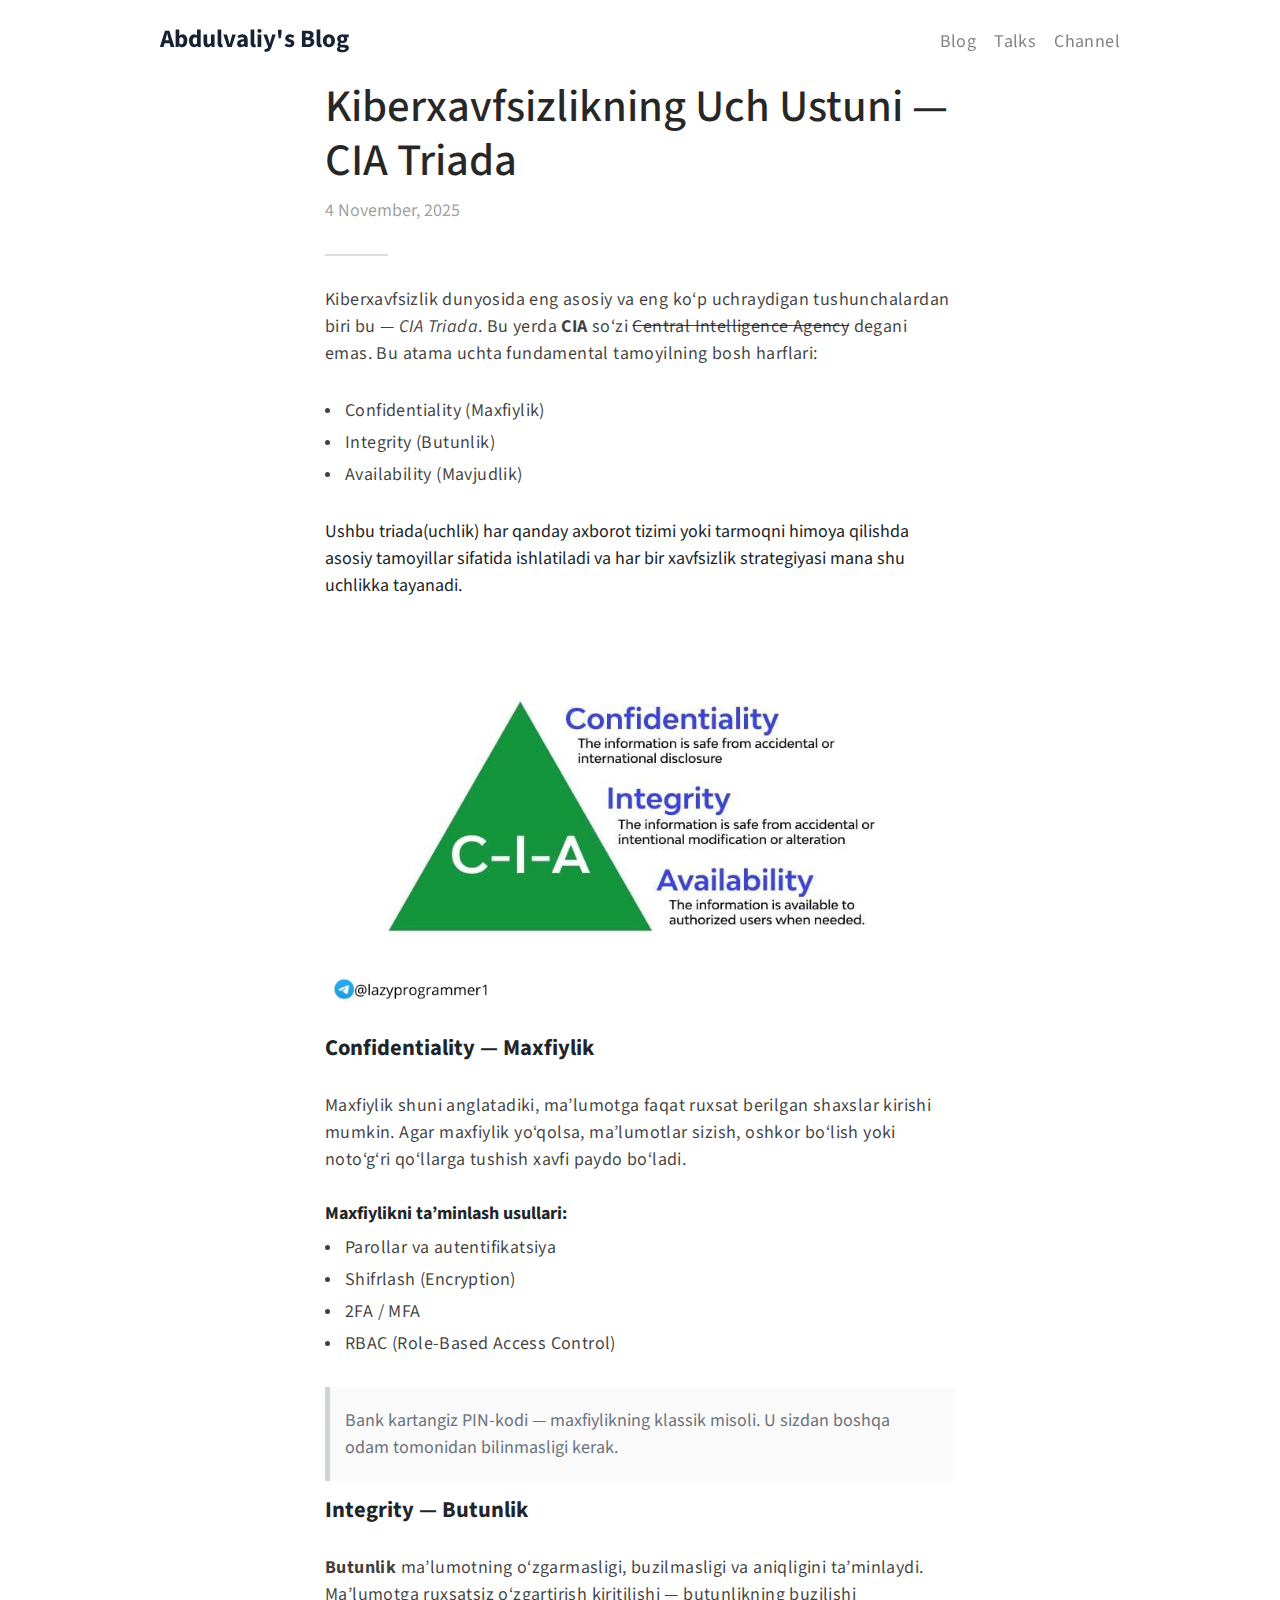
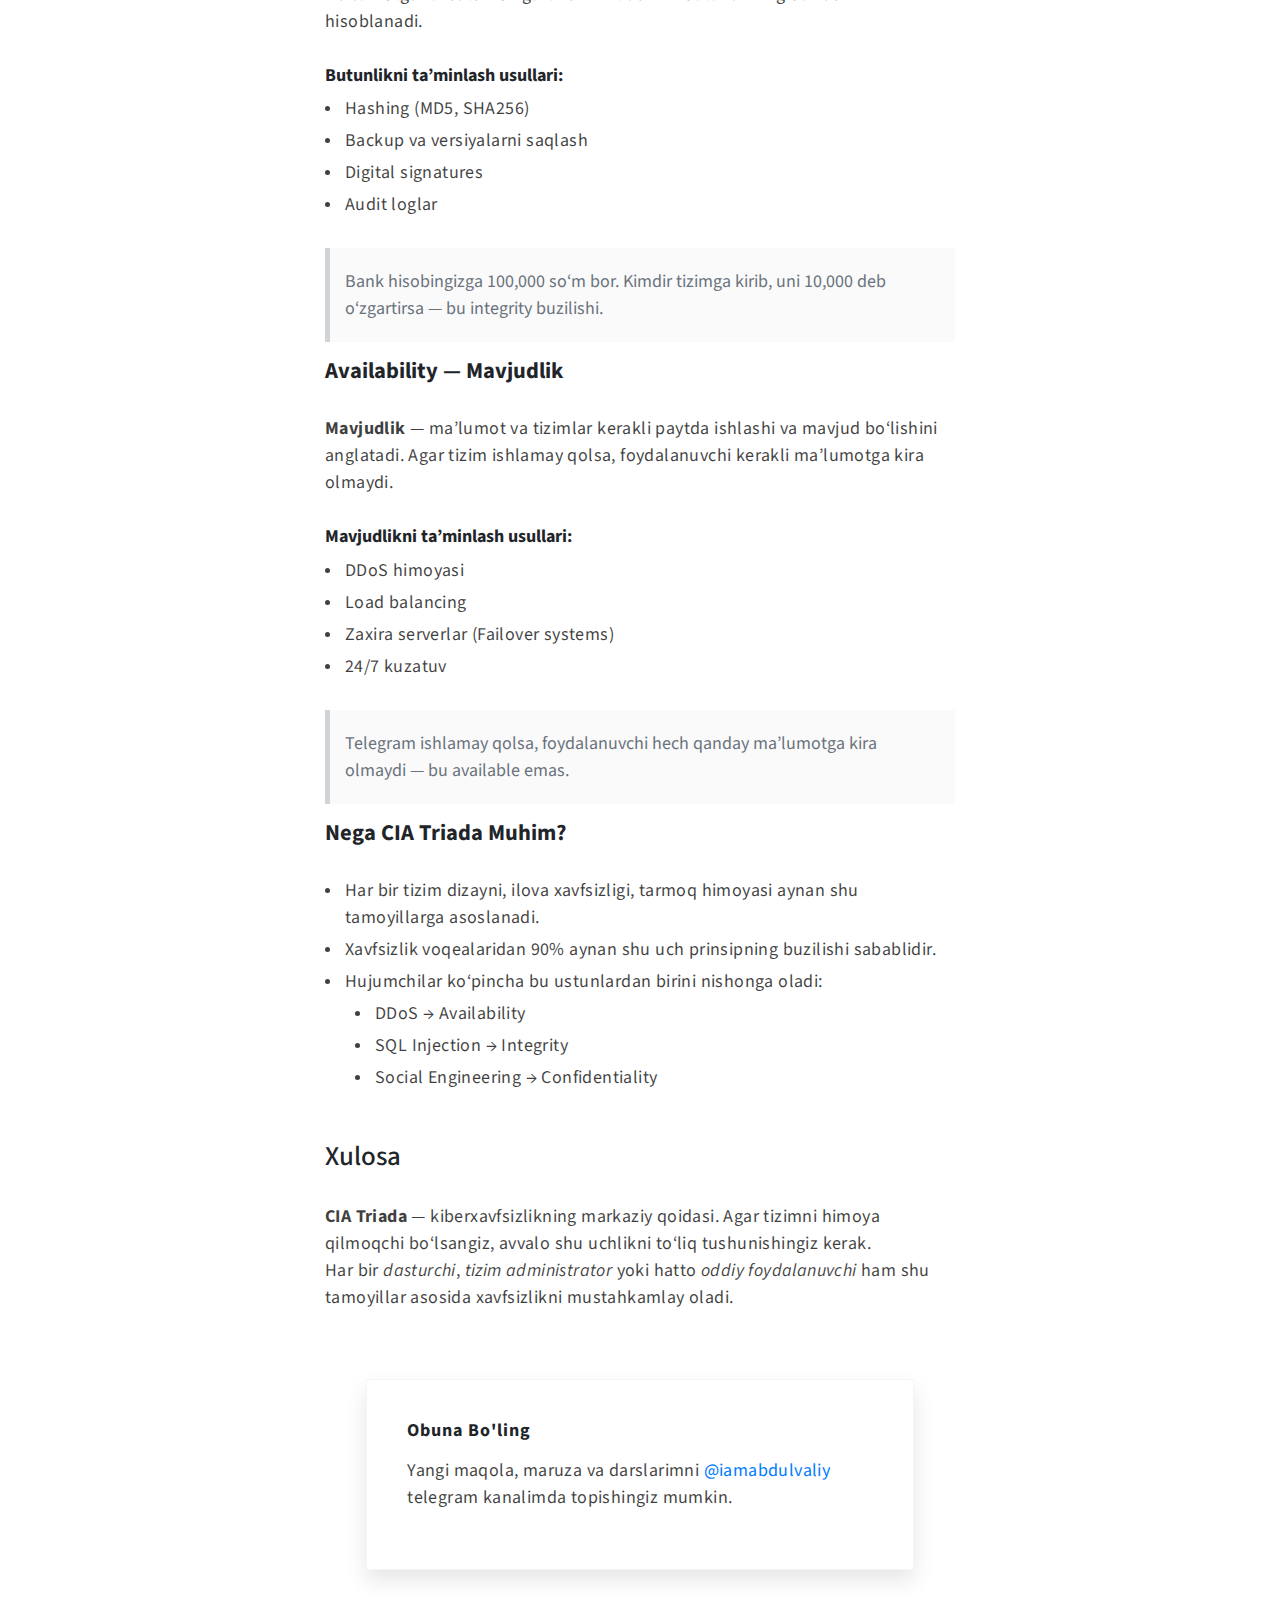
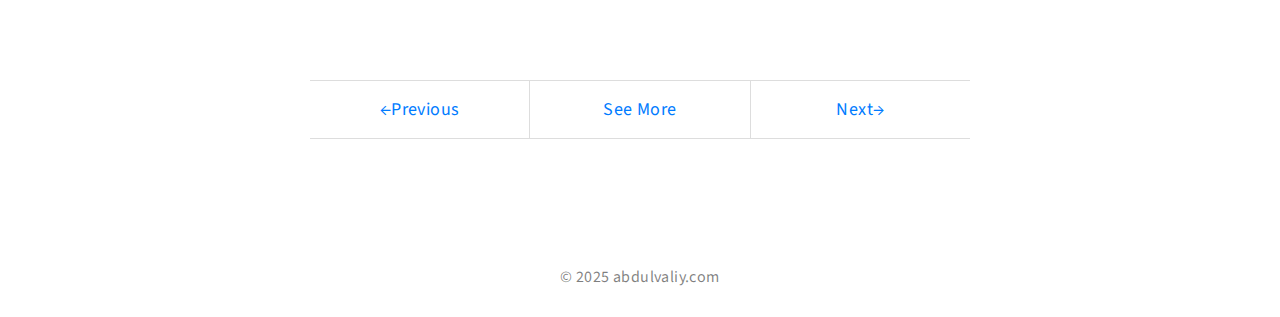
<file: Blog/Kiberxavfsizlikning-Uch-Ustuni/index.html>
<!DOCTYPE html>
<html lang="en">
    <head>
        <meta charset="utf-8">
        <title>Kiberxavfsizlikning Uch Ustuni — CIA Triada</title>
        <meta name="author" content="Abdulvaliy Saidalikhonov">
        <meta property="og:site_name" content="Abdulvaliy's Blog"/>
        <meta name="viewport" content="width=device-width, initial-scale=1.0">
        <meta property="og:description" content="">
        <link href="/css/flexgridcombo.css" rel="stylesheet">
        <link rel="stylesheet" href="https://stackpath.bootstrapcdn.com/bootstrap/4.4.1/css/bootstrap.min.css">
        <link href="/css/style.css" rel="stylesheet">
        <link rel="shortcut icon" type="image/jpg" href="/favicon.ico">
        <meta name="msapplication-TileColor" content="#da532c">
        <meta name="theme-color" content="#ffffff">
    </head>
    <body>
        <header class="header--title flex align-items-center">
            <div class="container">
                <div class="align-items-center flex">
                    <div class="logo-wrapper">
                        <a class="logo" href="/">Abdulvaliy's Blog</a>
                    </div>
                    <ul class="nav align-items-center">
                        <li>
                            <!-- <a class="list-item" href="https://42.uz">42</a> -->
                        </li>
                        <li>
                            <a class="list-item" href="/blog/">Blog</a>
                        </li>
                        <li>
                            <a class="list-item" href="/talks/">Talks</a>
                        </li>
                        <li>
                            <a class="list-item" href="https://t.me/s/iamabdulvaliy" target="_blank">Channel</a>
                        </li>
                    </ul>
                    <div class="burger-menu">
                        <div class="bar bar--top"></div>
                        <div class="bar bar--middle"></div>
                        <div class="bar bar--bottom"></div>
                    </div>
                </div>
            </div>
        </header>
        <div class="progress-bar">
            <div class="bar"></div>
        </div>
        <section class="flex align-items-center">
            <div class="container">
                <div class="row article-wrapper justify-center align-top">
                    <div class="article-header col-md-8">
                        <h1 class="title">Kiberxavfsizlikning Uch Ustuni — CIA Triada</h1>
                        <div class="date">
                            <span>4 November, 2025</span>
                        </div>
                    </div>
                    <article class="content col-md-8 col-12">
                        <h1>
                            Kiberxavfsizlikning Uch Ustuni — CIA Triada<br>
                        </h1>
                        <address style="display: none">
                            <br>
                        </address>
                        <p>
                            Kiberxavfsizlik dunyosida eng asosiy va eng ko‘p uchraydigan tushunchalardan biri bu — <em>CIA Triada</em>.
                             Bu yerda <strong>CIA</strong> so‘zi <strike>Central Intelligence Agency</strike> degani emas.
                              Bu atama uchta fundamental tamoyilning bosh harflari:
                        <ul>
                            <li>Confidentiality (Maxfiylik)</li>
                            <li>Integrity (Butunlik)</li>
                            <li>Availability (Mavjudlik)</li>
                        </ul>
                             Ushbu triada(uchlik) har qanday axborot tizimi yoki tarmoqni himoya qilishda asosiy tamoyillar sifatida ishlatiladi va
                              har bir xavfsizlik strategiyasi mana shu uchlikka tayanadi.
                        </p>
                        <figure>
                            <div class="figure_wrapper">
                                <img src="/images/assets/Kiberxavfsizlikning_3-ustuni.png">
                            </div>
                            <figcaption></figcaption>
                        </figure>
                        <h5>
                            <strong>Confidentiality — Maxfiylik</strong>
                        </h5>
                        <p>
                            Maxfiylik shuni anglatadiki, ma’lumotga faqat ruxsat berilgan shaxslar kirishi mumkin.
Agar maxfiylik yo‘qolsa, ma’lumotlar sizish, oshkor bo‘lish yoki noto‘g‘ri qo‘llarga tushish xavfi paydo bo‘ladi.
                        </p>
                        <h6><strong>Maxfiylikni ta’minlash usullari:</strong></h6>
                        <ul>
                            <li> Parollar va autentifikatsiya</li>
                            <li>Shifrlash (Encryption)</li>
                            <li>2FA / MFA</li>
                            <li>RBAC (Role-Based Access Control)</li>
                        </ul>
                        <blockquote>
                            Bank kartangiz PIN-kodi — maxfiylikning klassik misoli. U sizdan boshqa odam tomonidan bilinmasligi kerak.
                        </blockquote>
                        <h5>
                            <strong>Integrity — Butunlik</strong>
                        </h5>
                        <p>
                            <strong>Butunlik</strong> ma’lumotning o‘zgarmasligi, buzilmasligi va aniqligini ta’minlaydi.
Ma’lumotga ruxsatsiz o‘zgartirish kiritilishi — butunlikning buzilishi hisoblanadi.
                        </p>
                        <h6>
                            <strong>Butunlikni ta’minlash usullari:</strong>
                        </h6>
                        <ul>
                            <li>Hashing (MD5, SHA256) </li>
                            <li>Backup va versiyalarni saqlash </li>
                            <li>Digital signatures </li>
                            <li>Audit loglar</li>
                        </ul>
                        <blockquote>
                            Bank hisobingizga 100,000 so‘m bor. Kimdir tizimga kirib, uni 10,000 deb o‘zgartirsa — bu integrity buzilishi.
                        </blockquote>
                        <h5>
                            <strong>Availability — Mavjudlik</strong>
                        </h5>
                        <p>
                            <strong>Mavjudlik</strong> — ma’lumot va tizimlar kerakli paytda ishlashi va mavjud bo‘lishini anglatadi.
Agar tizim ishlamay qolsa, foydalanuvchi kerakli ma’lumotga kira olmaydi.
                        </p>
                        <h6><strong>Mavjudlikni ta’minlash usullari:</strong></h6>
                        <ul>
                            <li>DDoS himoyasi</li>
                            <li>Load balancing</li>
                            <li>Zaxira serverlar (Failover systems)</li>
                            <li>24/7 kuzatuv</li>
                        </ul>
                        <blockquote>
                            Telegram ishlamay qolsa, foydalanuvchi hech qanday ma’lumotga kira olmaydi — bu available emas.
                        </blockquote>
                        <h5>
                            <strong>Nega CIA Triada Muhim?</strong>
                        </h5>
                        <ul>
                            <li>Har bir tizim dizayni, ilova xavfsizligi, tarmoq himoyasi aynan shu tamoyillarga asoslanadi.</li>
                            <li>Xavfsizlik voqealaridan 90% aynan shu uch prinsipning buzilishi sabablidir.</li>
                            <li>Hujumchilar ko‘pincha bu ustunlardan birini nishonga oladi:</li>
                            <li style="margin-left: 30px;">DDoS → Availability</li>
                            <li style="margin-left: 30px;">SQL Injection → Integrity</li>
                            <li style="margin-left: 30px;">Social Engineering → Confidentiality</li>
                        </ul>
                        <h4 id="Xulosa">Xulosa</h4>
                        <p>
                            <strong>CIA Triada</strong> — kiberxavfsizlikning markaziy qoidasi. Agar tizimni himoya qilmoqchi bo‘lsangiz, avvalo shu uchlikni to‘liq tushunishingiz kerak. <br>
Har bir <em>dasturchi</em>, <em>tizim administrator</em> yoki hatto <em>oddiy foydalanuvchi</em> ham shu tamoyillar asosida xavfsizlikni mustahkamlay oladi.
                        </p>
                    </article>
                    <div class="div col-lg-7 col-md-8 col-12">
                        <div class="subscribe-form " id="mc-embedded-subscribe-form" name="mc-embedded-subscribe-form">
                            <h6>Obuna Bo'ling</h6>
                            <p>
                                Yangi maqola, maruza va darslarimni <a href="https://t.me/iamabdulvaliy">@iamabdulvaliy</a>
                                telegram kanalimda topishingiz mumkin.
    
                            </p>
                        </div>
                    </div>
                    <ul class="custom-pagination col-md-8 col-12">
                        <div class="pagination-list row">
                            <li class="col prev">
                                <a href="/Blog/hackerlar-turlari/" title="&lt;span style=&quot;color:#097e21&quot;&gt;Abdulvaliy&lt;/span&gt;&lt;s style=&quot;color:#dd7973&quot;&gt;jon&lt;/s&gt;  &lt;span style=&quot;color:#097e21&quot;&gt;Pulat&lt;/span&gt;&lt;s style=&quot;color:#dd7973&quot;&gt;ov&lt;/s&gt;">&larr;Previous
    </a>
                            </li>
                            <li class="col">
                                <a href="/blog/">See More</a>
                            </li>
                            <li class="col next">
                                <a href="/blog/" title="&lt;span style=&quot;color:#097e21&quot;&gt;Abdulvaliy&lt;/span&gt;&lt;s style=&quot;color:#dd7973&quot;&gt;jon&lt;/s&gt;  &lt;span style=&quot;color:#097e21&quot;&gt;Pulat&lt;/span&gt;&lt;s style=&quot;color:#dd7973&quot;&gt;ov&lt;/s&gt;">Next&rarr;
    </a>
                            </li>
                        </div>
                    </ul>
                </div>
            </div>
        </section>
<footer>
    <div class="container">
        <div class="row">
            <p>
                &copy; 2025 abdulvaliy.com
            </p>
        </div>
    </div>
</footer>

<script src="/js/ScrollMonitor.min.js"></script>
<script src="/js/TwinMax.min.js"></script>
<script src="/js/main.js"></script>
        <script defer src="https://static.cloudflareinsights.com/beacon.min.js/vcd15cbe7772f49c399c6a5babf22c1241717689176015" integrity="sha512-ZpsOmlRQV6y907TI0dKBHq9Md29nnaEIPlkf84rnaERnq6zvWvPUqr2ft8M1aS28oN72PdrCzSjY4U6VaAw1EQ==" data-cf-beacon='{"version":"2024.11.0","token":"44fead0af3af4229b8ccde83e01c3e6e","r":1,"server_timing":{"name":{"cfCacheStatus":true,"cfEdge":true,"cfExtPri":true,"cfL4":true,"cfOrigin":true,"cfSpeedBrain":true},"location_startswith":null}}' crossorigin="anonymous"></script>
    </body>
</html>
</file>
<file: css/flexgridcombo.css>
/*
/ flexgridcombo.css - A modern grid system based on CSS flexbox and CSS grid
/ author: Bhakti Al Akbar
/ email: balapa95@gmail.com
*/
.flex {
  display: flex;
  flex-wrap: wrap;
}
.flex.flex--unwrap {
  flex-wrap: unset;
}
.flex .col-1 {
  flex-basis: 8.333333333333334%;
  max-width: 8.333333333333334%;
}
.flex .offset-0 {
  margin-left: 0%;
}
.flex .col-2 {
  flex-basis: 16.666666666666668%;
  max-width: 16.666666666666668%;
}
.flex .offset-1 {
  margin-left: 8.333333333333334%;
}
.flex .col-3 {
  flex-basis: 25%;
  max-width: 25%;
}
.flex .offset-2 {
  margin-left: 16.666666666666668%;
}
.flex .col-4 {
  flex-basis: 33.333333333333336%;
  max-width: 33.333333333333336%;
}
.flex .offset-3 {
  margin-left: 25%;
}
.flex .col-5 {
  flex-basis: 41.66666666666667%;
  max-width: 41.66666666666667%;
}
.flex .offset-4 {
  margin-left: 33.333333333333336%;
}
.flex .col-6 {
  flex-basis: 50%;
  max-width: 50%;
}
.flex .offset-5 {
  margin-left: 41.66666666666667%;
}
.flex .col-7 {
  flex-basis: 58.333333333333336%;
  max-width: 58.333333333333336%;
}
.flex .offset-6 {
  margin-left: 50%;
}
.flex .col-8 {
  flex-basis: 66.66666666666667%;
  max-width: 66.66666666666667%;
}
.flex .offset-7 {
  margin-left: 58.333333333333336%;
}
.flex .col-9 {
  flex-basis: 75%;
  max-width: 75%;
}
.flex .offset-8 {
  margin-left: 66.66666666666667%;
}
.flex .col-10 {
  flex-basis: 83.33333333333334%;
  max-width: 83.33333333333334%;
}
.flex .offset-9 {
  margin-left: 75%;
}
.flex .col-11 {
  flex-basis: 91.66666666666667%;
  max-width: 91.66666666666667%;
}
.flex .offset-10 {
  margin-left: 83.33333333333334%;
}
.flex .col-12 {
  flex-basis: 100%;
  max-width: 100%;
}
.flex .offset-11 {
  margin-left: 91.66666666666667%;
}
@media (min-width: 576px) {
  .flex .col-sm {
    flex-basis: 0;
    flex-grow: 1;
    max-width: 100%;
  }
  .flex .col-sm-1 {
    flex-basis: 8.333333333333334%;
    max-width: 8.333333333333334%;
  }
  .flex .offset-sm-0 {
    margin-left: 0%;
  }
  .flex .col-sm-2 {
    flex-basis: 16.666666666666668%;
    max-width: 16.666666666666668%;
  }
  .flex .offset-sm-1 {
    margin-left: 8.333333333333334%;
  }
  .flex .col-sm-3 {
    flex-basis: 25%;
    max-width: 25%;
  }
  .flex .offset-sm-2 {
    margin-left: 16.666666666666668%;
  }
  .flex .col-sm-4 {
    flex-basis: 33.333333333333336%;
    max-width: 33.333333333333336%;
  }
  .flex .offset-sm-3 {
    margin-left: 25%;
  }
  .flex .col-sm-5 {
    flex-basis: 41.66666666666667%;
    max-width: 41.66666666666667%;
  }
  .flex .offset-sm-4 {
    margin-left: 33.333333333333336%;
  }
  .flex .col-sm-6 {
    flex-basis: 50%;
    max-width: 50%;
  }
  .flex .offset-sm-5 {
    margin-left: 41.66666666666667%;
  }
  .flex .col-sm-7 {
    flex-basis: 58.333333333333336%;
    max-width: 58.333333333333336%;
  }
  .flex .offset-sm-6 {
    margin-left: 50%;
  }
  .flex .col-sm-8 {
    flex-basis: 66.66666666666667%;
    max-width: 66.66666666666667%;
  }
  .flex .offset-sm-7 {
    margin-left: 58.333333333333336%;
  }
  .flex .col-sm-9 {
    flex-basis: 75%;
    max-width: 75%;
  }
  .flex .offset-sm-8 {
    margin-left: 66.66666666666667%;
  }
  .flex .col-sm-10 {
    flex-basis: 83.33333333333334%;
    max-width: 83.33333333333334%;
  }
  .flex .offset-sm-9 {
    margin-left: 75%;
  }
  .flex .col-sm-11 {
    flex-basis: 91.66666666666667%;
    max-width: 91.66666666666667%;
  }
  .flex .offset-sm-10 {
    margin-left: 83.33333333333334%;
  }
  .flex .col-sm-12 {
    flex-basis: 100%;
    max-width: 100%;
  }
  .flex .offset-sm-11 {
    margin-left: 91.66666666666667%;
  }
}
@media (min-width: 768px) {
  .flex .col-md {
    flex-basis: 0;
    flex-grow: 1;
    max-width: 100%;
  }
  .flex .col-md-1 {
    flex-basis: 8.333333333333334%;
    max-width: 8.333333333333334%;
  }
  .flex .offset-md-0 {
    margin-left: 0%;
  }
  .flex .col-md-2 {
    flex-basis: 16.666666666666668%;
    max-width: 16.666666666666668%;
  }
  .flex .offset-md-1 {
    margin-left: 8.333333333333334%;
  }
  .flex .col-md-3 {
    flex-basis: 25%;
    max-width: 25%;
  }
  .flex .offset-md-2 {
    margin-left: 16.666666666666668%;
  }
  .flex .col-md-4 {
    flex-basis: 33.333333333333336%;
    max-width: 33.333333333333336%;
  }
  .flex .offset-md-3 {
    margin-left: 25%;
  }
  .flex .col-md-5 {
    flex-basis: 41.66666666666667%;
    max-width: 41.66666666666667%;
  }
  .flex .offset-md-4 {
    margin-left: 33.333333333333336%;
  }
  .flex .col-md-6 {
    flex-basis: 50%;
    max-width: 50%;
  }
  .flex .offset-md-5 {
    margin-left: 41.66666666666667%;
  }
  .flex .col-md-7 {
    flex-basis: 58.333333333333336%;
    max-width: 58.333333333333336%;
  }
  .flex .offset-md-6 {
    margin-left: 50%;
  }
  .flex .col-md-8 {
    flex-basis: 66.66666666666667%;
    max-width: 66.66666666666667%;
  }
  .flex .offset-md-7 {
    margin-left: 58.333333333333336%;
  }
  .flex .col-md-9 {
    flex-basis: 75%;
    max-width: 75%;
  }
  .flex .offset-md-8 {
    margin-left: 66.66666666666667%;
  }
  .flex .col-md-10 {
    flex-basis: 83.33333333333334%;
    max-width: 83.33333333333334%;
  }
  .flex .offset-md-9 {
    margin-left: 75%;
  }
  .flex .col-md-11 {
    flex-basis: 91.66666666666667%;
    max-width: 91.66666666666667%;
  }
  .flex .offset-md-10 {
    margin-left: 83.33333333333334%;
  }
  .flex .col-md-12 {
    flex-basis: 100%;
    max-width: 100%;
  }
  .flex .offset-md-11 {
    margin-left: 91.66666666666667%;
  }
}
@media (min-width: 992px) {
  .flex .col-lg {
    flex-basis: 0;
    flex-grow: 1;
    max-width: 100%;
  }
  .flex .col-lg-1 {
    flex-basis: 8.333333333333334%;
    max-width: 8.333333333333334%;
  }
  .flex .offset-lg-0 {
    margin-left: 0%;
  }
  .flex .col-lg-2 {
    flex-basis: 16.666666666666668%;
    max-width: 16.666666666666668%;
  }
  .flex .offset-lg-1 {
    margin-left: 8.333333333333334%;
  }
  .flex .col-lg-3 {
    flex-basis: 25%;
    max-width: 25%;
  }
  .flex .offset-lg-2 {
    margin-left: 16.666666666666668%;
  }
  .flex .col-lg-4 {
    flex-basis: 33.333333333333336%;
    max-width: 33.333333333333336%;
  }
  .flex .offset-lg-3 {
    margin-left: 25%;
  }
  .flex .col-lg-5 {
    flex-basis: 41.66666666666667%;
    max-width: 41.66666666666667%;
  }
  .flex .offset-lg-4 {
    margin-left: 33.333333333333336%;
  }
  .flex .col-lg-6 {
    flex-basis: 50%;
    max-width: 50%;
  }
  .flex .offset-lg-5 {
    margin-left: 41.66666666666667%;
  }
  .flex .col-lg-7 {
    flex-basis: 58.333333333333336%;
    max-width: 58.333333333333336%;
  }
  .flex .offset-lg-6 {
    margin-left: 50%;
  }
  .flex .col-lg-8 {
    flex-basis: 66.66666666666667%;
    max-width: 66.66666666666667%;
  }
  .flex .offset-lg-7 {
    margin-left: 58.333333333333336%;
  }
  .flex .col-lg-9 {
    flex-basis: 75%;
    max-width: 75%;
  }
  .flex .offset-lg-8 {
    margin-left: 66.66666666666667%;
  }
  .flex .col-lg-10 {
    flex-basis: 83.33333333333334%;
    max-width: 83.33333333333334%;
  }
  .flex .offset-lg-9 {
    margin-left: 75%;
  }
  .flex .col-lg-11 {
    flex-basis: 91.66666666666667%;
    max-width: 91.66666666666667%;
  }
  .flex .offset-lg-10 {
    margin-left: 83.33333333333334%;
  }
  .flex .col-lg-12 {
    flex-basis: 100%;
    max-width: 100%;
  }
  .flex .offset-lg-11 {
    margin-left: 91.66666666666667%;
  }
}
@media (min-width: 1200px) {
  .flex .col-xl {
    flex-basis: 0;
    flex-grow: 1;
    max-width: 100%;
  }
  .flex .col-xl-1 {
    flex-basis: 8.333333333333334%;
    max-width: 8.333333333333334%;
  }
  .flex .offset-xl-0 {
    margin-left: 0%;
  }
  .flex .col-xl-2 {
    flex-basis: 16.666666666666668%;
    max-width: 16.666666666666668%;
  }
  .flex .offset-xl-1 {
    margin-left: 8.333333333333334%;
  }
  .flex .col-xl-3 {
    flex-basis: 25%;
    max-width: 25%;
  }
  .flex .offset-xl-2 {
    margin-left: 16.666666666666668%;
  }
  .flex .col-xl-4 {
    flex-basis: 33.333333333333336%;
    max-width: 33.333333333333336%;
  }
  .flex .offset-xl-3 {
    margin-left: 25%;
  }
  .flex .col-xl-5 {
    flex-basis: 41.66666666666667%;
    max-width: 41.66666666666667%;
  }
  .flex .offset-xl-4 {
    margin-left: 33.333333333333336%;
  }
  .flex .col-xl-6 {
    flex-basis: 50%;
    max-width: 50%;
  }
  .flex .offset-xl-5 {
    margin-left: 41.66666666666667%;
  }
  .flex .col-xl-7 {
    flex-basis: 58.333333333333336%;
    max-width: 58.333333333333336%;
  }
  .flex .offset-xl-6 {
    margin-left: 50%;
  }
  .flex .col-xl-8 {
    flex-basis: 66.66666666666667%;
    max-width: 66.66666666666667%;
  }
  .flex .offset-xl-7 {
    margin-left: 58.333333333333336%;
  }
  .flex .col-xl-9 {
    flex-basis: 75%;
    max-width: 75%;
  }
  .flex .offset-xl-8 {
    margin-left: 66.66666666666667%;
  }
  .flex .col-xl-10 {
    flex-basis: 83.33333333333334%;
    max-width: 83.33333333333334%;
  }
  .flex .offset-xl-9 {
    margin-left: 75%;
  }
  .flex .col-xl-11 {
    flex-basis: 91.66666666666667%;
    max-width: 91.66666666666667%;
  }
  .flex .offset-xl-10 {
    margin-left: 83.33333333333334%;
  }
  .flex .col-xl-12 {
    flex-basis: 100%;
    max-width: 100%;
  }
  .flex .offset-xl-11 {
    margin-left: 91.66666666666667%;
  }
}
.justify-left {
  justify-content: flex-start;
}
.justify-center {
  justify-content: center;
}
.justify-right {
  justify-content: flex-end;
}
.justify-evenly {
  justify-content: space-evenly;
}
.justify-between {
  justify-content: space-between;
}
.justify-around {
  justify-content: space-around;
}
.justify-unset {
  justify-content: unset;
}
.align-top {
  align-items: flex-start;
}
.align-center {
  align-items: center;
}
.align-bottom {
  align-items: flex-end;
}
.align-unset {
  align-items: unset;
}
@media (min-width: 576px) and (max-width: 767.98px) {
  .justify-left-sm {
    justify-content: flex-start;
  }
  .justify-center-sm {
    justify-content: center;
  }
  .justify-right-sm {
    justify-content: flex-end;
  }
  .justify-evenly-sm {
    justify-content: space-evenly;
  }
  .justify-between-sm {
    justify-content: space-between;
  }
  .justify-around-sm {
    justify-content: space-around;
  }
  .justify-unset-sm {
    justify-content: unset;
  }
  .align-top-sm {
    align-items: flex-start;
  }
  .align-center-sm {
    align-items: center;
  }
  .align-bottom-sm {
    align-items: flex-end;
  }
  .align-unset-sm {
    align-items: unset;
  }
}
@media (min-width: 768px) and (max-width: 991.98px) {
  .justify-left-md {
    justify-content: flex-start;
  }
  .justify-center-md {
    justify-content: center;
  }
  .justify-right-md {
    justify-content: flex-end;
  }
  .justify-evenly-md {
    justify-content: space-evenly;
  }
  .justify-between-md {
    justify-content: space-between;
  }
  .justify-around-md {
    justify-content: space-around;
  }
  .justify-unset-md {
    justify-content: unset;
  }
  .align-top-md {
    align-items: flex-start;
  }
  .align-center-md {
    align-items: center;
  }
  .align-bottom-md {
    align-items: flex-end;
  }
  .align-unset-md {
    align-items: unset;
  }
}
@media (min-width: 992px) and (max-width: 1199.98px) {
  .justify-left-lg {
    justify-content: flex-start;
  }
  .justify-center-lg {
    justify-content: center;
  }
  .justify-right-lg {
    justify-content: flex-end;
  }
  .justify-evenly-lg {
    justify-content: space-evenly;
  }
  .justify-between-lg {
    justify-content: space-between;
  }
  .justify-around-lg {
    justify-content: space-around;
  }
  .justify-unset-lg {
    justify-content: unset;
  }
  .align-top-lg {
    align-items: flex-start;
  }
  .align-center-lg {
    align-items: center;
  }
  .align-bottom-lg {
    align-items: flex-end;
  }
  .align-unset-lg {
    align-items: unset;
  }
}
@media (min-width: 1200px) {
  .justify-left-xl {
    justify-content: flex-start;
  }
  .justify-center-xl {
    justify-content: center;
  }
  .justify-right-xl {
    justify-content: flex-end;
  }
  .justify-evenly-xl {
    justify-content: space-evenly;
  }
  .justify-between-xl {
    justify-content: space-between;
  }
  .justify-around-xl {
    justify-content: space-around;
  }
  .justify-unset-xl {
    justify-content: unset;
  }
  .align-top-xl {
    align-items: flex-start;
  }
  .align-center-xl {
    align-items: center;
  }
  .align-bottom-xl {
    align-items: flex-end;
  }
  .align-unset-xl {
    align-items: unset;
  }
}
.grid {
  display: grid;
}
.grid.grid--gap {
  grid-gap: 15px;
}
.grid.grid--gap-none {
  grid-gap: 0;
}
@media (min-width: 576px) {
  .grid.grid--gap-sm {
    grid-gap: 15px;
  }
  .grid.grid--gap-sm-none {
    grid-gap: 0;
  }
}
@media (min-width: 768px) {
  .grid.grid--gap-md {
    grid-gap: 15px;
  }
  .grid.grid--gap-md-none {
    grid-gap: 0;
  }
}
@media (min-width: 992px) {
  .grid.grid--gap-lg {
    grid-gap: 15px;
  }
  .grid.grid--gap-lg-none {
    grid-gap: 0;
  }
}
@media (min-width: 1200px) {
  .grid.grid--gap-xl {
    grid-gap: 15px;
  }
  .grid.grid--gap-xl-none {
    grid-gap: 0;
  }
}
.grid.cols-1 {
  grid-template-columns: repeat(1, 1fr);
}
.grid.cols-2 {
  grid-template-columns: repeat(2, 1fr);
}
.grid.cols-3 {
  grid-template-columns: repeat(3, 1fr);
}
.grid.cols-4 {
  grid-template-columns: repeat(4, 1fr);
}
.grid.cols-5 {
  grid-template-columns: repeat(5, 1fr);
}
.grid.cols-6 {
  grid-template-columns: repeat(6, 1fr);
}
.grid.cols-7 {
  grid-template-columns: repeat(7, 1fr);
}
.grid.cols-8 {
  grid-template-columns: repeat(8, 1fr);
}
.grid.cols-9 {
  grid-template-columns: repeat(9, 1fr);
}
.grid.cols-10 {
  grid-template-columns: repeat(10, 1fr);
}
.grid.cols-11 {
  grid-template-columns: repeat(11, 1fr);
}
.grid.cols-12 {
  grid-template-columns: repeat(12, 1fr);
}
.grid.cols-13 {
  grid-template-columns: repeat(13, 1fr);
}
@media (min-width: 576px) {
  .grid.cols-sm-1 {
    grid-template-columns: repeat(1, 1fr);
  }
  .grid.cols-sm-2 {
    grid-template-columns: repeat(2, 1fr);
  }
  .grid.cols-sm-3 {
    grid-template-columns: repeat(3, 1fr);
  }
  .grid.cols-sm-4 {
    grid-template-columns: repeat(4, 1fr);
  }
  .grid.cols-sm-5 {
    grid-template-columns: repeat(5, 1fr);
  }
  .grid.cols-sm-6 {
    grid-template-columns: repeat(6, 1fr);
  }
  .grid.cols-sm-7 {
    grid-template-columns: repeat(7, 1fr);
  }
  .grid.cols-sm-8 {
    grid-template-columns: repeat(8, 1fr);
  }
  .grid.cols-sm-9 {
    grid-template-columns: repeat(9, 1fr);
  }
  .grid.cols-sm-10 {
    grid-template-columns: repeat(10, 1fr);
  }
  .grid.cols-sm-11 {
    grid-template-columns: repeat(11, 1fr);
  }
  .grid.cols-sm-12 {
    grid-template-columns: repeat(12, 1fr);
  }
  .grid.cols-sm-13 {
    grid-template-columns: repeat(13, 1fr);
  }
}
@media (min-width: 768px) {
  .grid.cols-md-1 {
    grid-template-columns: repeat(1, 1fr);
  }
  .grid.cols-md-2 {
    grid-template-columns: repeat(2, 1fr);
  }
  .grid.cols-md-3 {
    grid-template-columns: repeat(3, 1fr);
  }
  .grid.cols-md-4 {
    grid-template-columns: repeat(4, 1fr);
  }
  .grid.cols-md-5 {
    grid-template-columns: repeat(5, 1fr);
  }
  .grid.cols-md-6 {
    grid-template-columns: repeat(6, 1fr);
  }
  .grid.cols-md-7 {
    grid-template-columns: repeat(7, 1fr);
  }
  .grid.cols-md-8 {
    grid-template-columns: repeat(8, 1fr);
  }
  .grid.cols-md-9 {
    grid-template-columns: repeat(9, 1fr);
  }
  .grid.cols-md-10 {
    grid-template-columns: repeat(10, 1fr);
  }
  .grid.cols-md-11 {
    grid-template-columns: repeat(11, 1fr);
  }
  .grid.cols-md-12 {
    grid-template-columns: repeat(12, 1fr);
  }
  .grid.cols-md-13 {
    grid-template-columns: repeat(13, 1fr);
  }
}
@media (min-width: 992px) {
  .grid.cols-lg-1 {
    grid-template-columns: repeat(1, 1fr);
  }
  .grid.cols-lg-2 {
    grid-template-columns: repeat(2, 1fr);
  }
  .grid.cols-lg-3 {
    grid-template-columns: repeat(3, 1fr);
  }
  .grid.cols-lg-4 {
    grid-template-columns: repeat(4, 1fr);
  }
  .grid.cols-lg-5 {
    grid-template-columns: repeat(5, 1fr);
  }
  .grid.cols-lg-6 {
    grid-template-columns: repeat(6, 1fr);
  }
  .grid.cols-lg-7 {
    grid-template-columns: repeat(7, 1fr);
  }
  .grid.cols-lg-8 {
    grid-template-columns: repeat(8, 1fr);
  }
  .grid.cols-lg-9 {
    grid-template-columns: repeat(9, 1fr);
  }
  .grid.cols-lg-10 {
    grid-template-columns: repeat(10, 1fr);
  }
  .grid.cols-lg-11 {
    grid-template-columns: repeat(11, 1fr);
  }
  .grid.cols-lg-12 {
    grid-template-columns: repeat(12, 1fr);
  }
  .grid.cols-lg-13 {
    grid-template-columns: repeat(13, 1fr);
  }
}
@media (min-width: 1200px) {
  .grid.cols-xl-1 {
    grid-template-columns: repeat(1, 1fr);
  }
  .grid.cols-xl-2 {
    grid-template-columns: repeat(2, 1fr);
  }
  .grid.cols-xl-3 {
    grid-template-columns: repeat(3, 1fr);
  }
  .grid.cols-xl-4 {
    grid-template-columns: repeat(4, 1fr);
  }
  .grid.cols-xl-5 {
    grid-template-columns: repeat(5, 1fr);
  }
  .grid.cols-xl-6 {
    grid-template-columns: repeat(6, 1fr);
  }
  .grid.cols-xl-7 {
    grid-template-columns: repeat(7, 1fr);
  }
  .grid.cols-xl-8 {
    grid-template-columns: repeat(8, 1fr);
  }
  .grid.cols-xl-9 {
    grid-template-columns: repeat(9, 1fr);
  }
  .grid.cols-xl-10 {
    grid-template-columns: repeat(10, 1fr);
  }
  .grid.cols-xl-11 {
    grid-template-columns: repeat(11, 1fr);
  }
  .grid.cols-xl-12 {
    grid-template-columns: repeat(12, 1fr);
  }
  .grid.cols-xl-13 {
    grid-template-columns: repeat(13, 1fr);
  }
}
.grid .span-1 {
  grid-column: span 1;
}
.grid .col-start-1 {
  grid-column-start: 1;
}
.grid .col-end-1 {
  grid-column-end: 1;
}
.grid .span-2 {
  grid-column: span 2;
}
.grid .col-start-2 {
  grid-column-start: 2;
}
.grid .col-end-2 {
  grid-column-end: 2;
}
.grid .span-3 {
  grid-column: span 3;
}
.grid .col-start-3 {
  grid-column-start: 3;
}
.grid .col-end-3 {
  grid-column-end: 3;
}
.grid .span-4 {
  grid-column: span 4;
}
.grid .col-start-4 {
  grid-column-start: 4;
}
.grid .col-end-4 {
  grid-column-end: 4;
}
.grid .span-5 {
  grid-column: span 5;
}
.grid .col-start-5 {
  grid-column-start: 5;
}
.grid .col-end-5 {
  grid-column-end: 5;
}
.grid .span-6 {
  grid-column: span 6;
}
.grid .col-start-6 {
  grid-column-start: 6;
}
.grid .col-end-6 {
  grid-column-end: 6;
}
.grid .span-7 {
  grid-column: span 7;
}
.grid .col-start-7 {
  grid-column-start: 7;
}
.grid .col-end-7 {
  grid-column-end: 7;
}
.grid .span-8 {
  grid-column: span 8;
}
.grid .col-start-8 {
  grid-column-start: 8;
}
.grid .col-end-8 {
  grid-column-end: 8;
}
.grid .span-9 {
  grid-column: span 9;
}
.grid .col-start-9 {
  grid-column-start: 9;
}
.grid .col-end-9 {
  grid-column-end: 9;
}
.grid .span-10 {
  grid-column: span 10;
}
.grid .col-start-10 {
  grid-column-start: 10;
}
.grid .col-end-10 {
  grid-column-end: 10;
}
.grid .span-11 {
  grid-column: span 11;
}
.grid .col-start-11 {
  grid-column-start: 11;
}
.grid .col-end-11 {
  grid-column-end: 11;
}
.grid .span-12 {
  grid-column: span 12;
}
.grid .col-start-12 {
  grid-column-start: 12;
}
.grid .col-end-12 {
  grid-column-end: 12;
}
.grid .span-13 {
  grid-column: span 13;
}
.grid .col-start-13 {
  grid-column-start: 13;
}
.grid .col-end-13 {
  grid-column-end: 13;
}
@media (min-width: 576px) {
  .grid .span-sm-1 {
    grid-column: span 1;
  }
  .grid .col-start-sm-1 {
    grid-column-start: 1;
  }
  .grid .col-end-sm-1 {
    grid-column-end: span 1;
  }
  .grid .span-sm-2 {
    grid-column: span 2;
  }
  .grid .col-start-sm-2 {
    grid-column-start: 2;
  }
  .grid .col-end-sm-2 {
    grid-column-end: span 2;
  }
  .grid .span-sm-3 {
    grid-column: span 3;
  }
  .grid .col-start-sm-3 {
    grid-column-start: 3;
  }
  .grid .col-end-sm-3 {
    grid-column-end: span 3;
  }
  .grid .span-sm-4 {
    grid-column: span 4;
  }
  .grid .col-start-sm-4 {
    grid-column-start: 4;
  }
  .grid .col-end-sm-4 {
    grid-column-end: span 4;
  }
  .grid .span-sm-5 {
    grid-column: span 5;
  }
  .grid .col-start-sm-5 {
    grid-column-start: 5;
  }
  .grid .col-end-sm-5 {
    grid-column-end: span 5;
  }
  .grid .span-sm-6 {
    grid-column: span 6;
  }
  .grid .col-start-sm-6 {
    grid-column-start: 6;
  }
  .grid .col-end-sm-6 {
    grid-column-end: span 6;
  }
  .grid .span-sm-7 {
    grid-column: span 7;
  }
  .grid .col-start-sm-7 {
    grid-column-start: 7;
  }
  .grid .col-end-sm-7 {
    grid-column-end: span 7;
  }
  .grid .span-sm-8 {
    grid-column: span 8;
  }
  .grid .col-start-sm-8 {
    grid-column-start: 8;
  }
  .grid .col-end-sm-8 {
    grid-column-end: span 8;
  }
  .grid .span-sm-9 {
    grid-column: span 9;
  }
  .grid .col-start-sm-9 {
    grid-column-start: 9;
  }
  .grid .col-end-sm-9 {
    grid-column-end: span 9;
  }
  .grid .span-sm-10 {
    grid-column: span 10;
  }
  .grid .col-start-sm-10 {
    grid-column-start: 10;
  }
  .grid .col-end-sm-10 {
    grid-column-end: span 10;
  }
  .grid .span-sm-11 {
    grid-column: span 11;
  }
  .grid .col-start-sm-11 {
    grid-column-start: 11;
  }
  .grid .col-end-sm-11 {
    grid-column-end: span 11;
  }
  .grid .span-sm-12 {
    grid-column: span 12;
  }
  .grid .col-start-sm-12 {
    grid-column-start: 12;
  }
  .grid .col-end-sm-12 {
    grid-column-end: span 12;
  }
  .grid .span-sm-13 {
    grid-column: span 13;
  }
  .grid .col-start-sm-13 {
    grid-column-start: 13;
  }
  .grid .col-end-sm-13 {
    grid-column-end: span 13;
  }
}
@media (min-width: 768px) {
  .grid .span-md-1 {
    grid-column: span 1;
  }
  .grid .col-start-md-1 {
    grid-column-start: 1;
  }
  .grid .col-end-md-1 {
    grid-column-end: span 1;
  }
  .grid .span-md-2 {
    grid-column: span 2;
  }
  .grid .col-start-md-2 {
    grid-column-start: 2;
  }
  .grid .col-end-md-2 {
    grid-column-end: span 2;
  }
  .grid .span-md-3 {
    grid-column: span 3;
  }
  .grid .col-start-md-3 {
    grid-column-start: 3;
  }
  .grid .col-end-md-3 {
    grid-column-end: span 3;
  }
  .grid .span-md-4 {
    grid-column: span 4;
  }
  .grid .col-start-md-4 {
    grid-column-start: 4;
  }
  .grid .col-end-md-4 {
    grid-column-end: span 4;
  }
  .grid .span-md-5 {
    grid-column: span 5;
  }
  .grid .col-start-md-5 {
    grid-column-start: 5;
  }
  .grid .col-end-md-5 {
    grid-column-end: span 5;
  }
  .grid .span-md-6 {
    grid-column: span 6;
  }
  .grid .col-start-md-6 {
    grid-column-start: 6;
  }
  .grid .col-end-md-6 {
    grid-column-end: span 6;
  }
  .grid .span-md-7 {
    grid-column: span 7;
  }
  .grid .col-start-md-7 {
    grid-column-start: 7;
  }
  .grid .col-end-md-7 {
    grid-column-end: span 7;
  }
  .grid .span-md-8 {
    grid-column: span 8;
  }
  .grid .col-start-md-8 {
    grid-column-start: 8;
  }
  .grid .col-end-md-8 {
    grid-column-end: span 8;
  }
  .grid .span-md-9 {
    grid-column: span 9;
  }
  .grid .col-start-md-9 {
    grid-column-start: 9;
  }
  .grid .col-end-md-9 {
    grid-column-end: span 9;
  }
  .grid .span-md-10 {
    grid-column: span 10;
  }
  .grid .col-start-md-10 {
    grid-column-start: 10;
  }
  .grid .col-end-md-10 {
    grid-column-end: span 10;
  }
  .grid .span-md-11 {
    grid-column: span 11;
  }
  .grid .col-start-md-11 {
    grid-column-start: 11;
  }
  .grid .col-end-md-11 {
    grid-column-end: span 11;
  }
  .grid .span-md-12 {
    grid-column: span 12;
  }
  .grid .col-start-md-12 {
    grid-column-start: 12;
  }
  .grid .col-end-md-12 {
    grid-column-end: span 12;
  }
  .grid .span-md-13 {
    grid-column: span 13;
  }
  .grid .col-start-md-13 {
    grid-column-start: 13;
  }
  .grid .col-end-md-13 {
    grid-column-end: span 13;
  }
}
@media (min-width: 992px) {
  .grid .span-lg-1 {
    grid-column: span 1;
  }
  .grid .col-start-lg-1 {
    grid-column-start: 1;
  }
  .grid .col-end-lg-1 {
    grid-column-end: span 1;
  }
  .grid .span-lg-2 {
    grid-column: span 2;
  }
  .grid .col-start-lg-2 {
    grid-column-start: 2;
  }
  .grid .col-end-lg-2 {
    grid-column-end: span 2;
  }
  .grid .span-lg-3 {
    grid-column: span 3;
  }
  .grid .col-start-lg-3 {
    grid-column-start: 3;
  }
  .grid .col-end-lg-3 {
    grid-column-end: span 3;
  }
  .grid .span-lg-4 {
    grid-column: span 4;
  }
  .grid .col-start-lg-4 {
    grid-column-start: 4;
  }
  .grid .col-end-lg-4 {
    grid-column-end: span 4;
  }
  .grid .span-lg-5 {
    grid-column: span 5;
  }
  .grid .col-start-lg-5 {
    grid-column-start: 5;
  }
  .grid .col-end-lg-5 {
    grid-column-end: span 5;
  }
  .grid .span-lg-6 {
    grid-column: span 6;
  }
  .grid .col-start-lg-6 {
    grid-column-start: 6;
  }
  .grid .col-end-lg-6 {
    grid-column-end: span 6;
  }
  .grid .span-lg-7 {
    grid-column: span 7;
  }
  .grid .col-start-lg-7 {
    grid-column-start: 7;
  }
  .grid .col-end-lg-7 {
    grid-column-end: span 7;
  }
  .grid .span-lg-8 {
    grid-column: span 8;
  }
  .grid .col-start-lg-8 {
    grid-column-start: 8;
  }
  .grid .col-end-lg-8 {
    grid-column-end: span 8;
  }
  .grid .span-lg-9 {
    grid-column: span 9;
  }
  .grid .col-start-lg-9 {
    grid-column-start: 9;
  }
  .grid .col-end-lg-9 {
    grid-column-end: span 9;
  }
  .grid .span-lg-10 {
    grid-column: span 10;
  }
  .grid .col-start-lg-10 {
    grid-column-start: 10;
  }
  .grid .col-end-lg-10 {
    grid-column-end: span 10;
  }
  .grid .span-lg-11 {
    grid-column: span 11;
  }
  .grid .col-start-lg-11 {
    grid-column-start: 11;
  }
  .grid .col-end-lg-11 {
    grid-column-end: span 11;
  }
  .grid .span-lg-12 {
    grid-column: span 12;
  }
  .grid .col-start-lg-12 {
    grid-column-start: 12;
  }
  .grid .col-end-lg-12 {
    grid-column-end: span 12;
  }
  .grid .span-lg-13 {
    grid-column: span 13;
  }
  .grid .col-start-lg-13 {
    grid-column-start: 13;
  }
  .grid .col-end-lg-13 {
    grid-column-end: span 13;
  }
}
@media (min-width: 1200px) {
  .grid .span-xl-1 {
    grid-column: span 1;
  }
  .grid .col-start-xl-1 {
    grid-column-start: 1;
  }
  .grid .col-end-xl-1 {
    grid-column-end: span 1;
  }
  .grid .span-xl-2 {
    grid-column: span 2;
  }
  .grid .col-start-xl-2 {
    grid-column-start: 2;
  }
  .grid .col-end-xl-2 {
    grid-column-end: span 2;
  }
  .grid .span-xl-3 {
    grid-column: span 3;
  }
  .grid .col-start-xl-3 {
    grid-column-start: 3;
  }
  .grid .col-end-xl-3 {
    grid-column-end: span 3;
  }
  .grid .span-xl-4 {
    grid-column: span 4;
  }
  .grid .col-start-xl-4 {
    grid-column-start: 4;
  }
  .grid .col-end-xl-4 {
    grid-column-end: span 4;
  }
  .grid .span-xl-5 {
    grid-column: span 5;
  }
  .grid .col-start-xl-5 {
    grid-column-start: 5;
  }
  .grid .col-end-xl-5 {
    grid-column-end: span 5;
  }
  .grid .span-xl-6 {
    grid-column: span 6;
  }
  .grid .col-start-xl-6 {
    grid-column-start: 6;
  }
  .grid .col-end-xl-6 {
    grid-column-end: span 6;
  }
  .grid .span-xl-7 {
    grid-column: span 7;
  }
  .grid .col-start-xl-7 {
    grid-column-start: 7;
  }
  .grid .col-end-xl-7 {
    grid-column-end: span 7;
  }
  .grid .span-xl-8 {
    grid-column: span 8;
  }
  .grid .col-start-xl-8 {
    grid-column-start: 8;
  }
  .grid .col-end-xl-8 {
    grid-column-end: span 8;
  }
  .grid .span-xl-9 {
    grid-column: span 9;
  }
  .grid .col-start-xl-9 {
    grid-column-start: 9;
  }
  .grid .col-end-xl-9 {
    grid-column-end: span 9;
  }
  .grid .span-xl-10 {
    grid-column: span 10;
  }
  .grid .col-start-xl-10 {
    grid-column-start: 10;
  }
  .grid .col-end-xl-10 {
    grid-column-end: span 10;
  }
  .grid .span-xl-11 {
    grid-column: span 11;
  }
  .grid .col-start-xl-11 {
    grid-column-start: 11;
  }
  .grid .col-end-xl-11 {
    grid-column-end: span 11;
  }
  .grid .span-xl-12 {
    grid-column: span 12;
  }
  .grid .col-start-xl-12 {
    grid-column-start: 12;
  }
  .grid .col-end-xl-12 {
    grid-column-end: span 12;
  }
  .grid .span-xl-13 {
    grid-column: span 13;
  }
  .grid .col-start-xl-13 {
    grid-column-start: 13;
  }
  .grid .col-end-xl-13 {
    grid-column-end: span 13;
  }
}
</file>
<file: css/style.css>
@import url("https://fonts.googleapis.com/css?family=Source+Sans+Pro:300,400,700");
@font-face {
  font-family: 'icomoon';
  src:  url('../fonts/icomoon907d.eot?5h30r5');
  src:  url('../fonts/icomoon907d.eot?5h30r5#iefix') format('embedded-opentype'),
    url('../fonts/icomoon907d.ttf?5h30r5') format('truetype'),
    url('../fonts/icomoon907d.woff?5h30r5') format('woff'),
    url('../fonts/icomoon907d.svg?5h30r5#icomoon') format('svg');
  font-weight: normal;
  font-style: normal;
}

[class^="icon-"], [class*=" icon-"] {
  /* use !important to prevent issues with browser extensions that change fonts */
  font-family: 'icomoon' !important;
  font-style: normal;
  font-weight: normal;
  font-variant: normal;
  text-transform: none;
  line-height: 1;

  /* Better Font Rendering =========== */
  -webkit-font-smoothing: antialiased;
  -moz-osx-font-smoothing: grayscale;
}

.icon-mail2:before {
  content: "\ea84";
}
.icon-facebook2:before {
  content: "\ea91";
}
.icon-twitter:before {
  content: "\ea96";
}
.icon-github:before {
  content: "\eab0";
}

* {
  margin: 0;
  padding: 0;
}
html {
  font-size: 16px;
}
ol,
ul {
  list-style: none;
}
a {
  text-decoration: none;
  /*transition: 0.3s all ease;*/
}
a:hover {
  text-decoration: none;
  opacity: 0.9;
}
.flex > div {
  box-sizing: border-box;
}
html {
  font-size: 18px;
}
body {
  font-family: 'Source Sans Pro', sans-serif;
  font-weight: 400;
}
.grey {
  background: #fafafc;
}
.italic {
  font-style: italic;
}
@media (max-width: 767.98px) {
  h1 {
    font-size: 30px;
  }
}
p,
li {
  line-height: 1.5;
  letter-spacing: 0.4px;
  color: rgba(0,0,0,0.75);
}
@media (min-width: 768px) {
  p.size-big {
    font-size: 24px;
    display: flex;
    align-items: center;
  }
  p.size-big span {
    font-size: calc(1em + 6px);
  }
}
@media (min-width: 576px) {
  p.size-big {
    font-size: 20px;
  }
}
.container {
  box-sizing: border-box;
  max-width: 1040px;
  padding: 0 40px;
}
@media (max-width: 767.98px) {
  .container {
    padding: 0 20px;
  }
}
section {
  box-sizing: border-box;
}
section.w-pd {
  padding: 100px 0;
}
@media (max-width: 991.98px) {
  section.w-pd {
    padding: 75px 0;
  }
}
@media (max-width: 767.98px) {
  section.w-pd {
    padding: 50px 0;
  }
}
section .text-align-center {
  text-align: center;
}
section.bg-grey {
  background: #f0f0f7;
}
section .btn-divider {
  margin-left: 25px;
  top: -4px;
}
@media (max-width: 767.98px) {
  section .btn-divider {
    margin: 0 15px;
  }
}
.anim-item {
  opacity: 0;
}
.title {
  color: rgba(0,0,0,0.85);
}
.subtitle {
  color: rgba(0,0,0,0.5);
}
.date {
  color: rgba(0,0,0,0.4);
}
.sticky {
  position: sticky;
  position: -webkit-sticky;
  top: 120px;
}
header {
  position: fixed;
  top: 0;
  left: 0;
  width: 100%;
  z-index: 10;
  transition: 0.3s transform ease;
  min-height: 80px;
}
header + section:not(#home) {
  padding-top: 80px;
}
header + #post-banner {
  margin-top: 80px;
}
header.header--title + .section-title {
  background: #fafafc;
  margin-bottom: 20px;
  border-bottom: 1px solid rgba(0,0,0,0.05);
}
@media (max-width: 767.98px) {
  header.header--title + .section-title {
    margin-bottom: 40px;
  }
}
header.header--title + .section-title .section-content {
  border-top: 1px solid rgba(0,0,0,0.05);
  padding: 20px;
}
header.header--title + .section-title h1 {
  font-weight: 400;
  text-transform: uppercase;
  letter-spacing: 2px;
  text-align: center;
}
@media (max-width: 767.98px) {
  header.header--title + .section-title h1 {
    font-size: 34px;
  }
}
@media (min-width: 1200px) {
  header.header--big {
    transform: translateY(30px);
  }
}
header.header--big + section:not(#home) {
  padding-top: 160px;
}
header:before {
  content: '';
  position: absolute;
  top: 0;
  right: 0;
  bottom: 0;
  left: 0;
  background: #fff;
  pointer-events: none;
  box-shadow: 0 3px 8px 0 rgba(0,0,0,0.05);
  z-index: -1;
  opacity: 0;
  transition: 0.3s all ease;
}
header .logo {
  color: #162232;
  font-size: 25px;
  font-weight: 700;
  letter-spacing: 0;
}
header.show-bg {
  transform: none;
}
header.show-bg:before {
  opacity: 1;
}
header.show-nav {
  padding: 22px 0;
}
header.show-nav:before {
  opacity: 1;
}
@media (max-width: 575.98px) {
  header.show-nav .header-menu {
    display: block;
  }
  header.show-nav .bar--top {
    transform: translateY(0) translateX(-4px) rotate(-45deg);
  }
  header.show-nav .bar--middle {
    transform: translateX(-10px);
    opacity: 0;
  }
  header.show-nav .bar--bottom {
    transform: translateY(0) translateX(-4px) rotate(45deg);
  }
  header.show-nav .nav {
    display: block;
  }
}
.nav {
  position: relative;
}
@media (min-width: 576px) {
  .nav {
    top: 1px;
    margin-left: auto;
  }
}
@media (max-width: 575.98px) {
  .nav {
    flex-basis: 100%;
    max-width: 100%;
    order: 3;
    flex-direction: column;
    margin-top: 20px;
    padding-top: 20px;
    border-top: 1px solid #eee;
    display: none;
  }
}
@media (min-width: 576px) {
  .nav li:not(:last-child) {
    margin-right: 18px;
  }
}
@media (max-width: 575.98px) {
  .nav li:not(:last-child) {
    margin-bottom: 10px;
  }
}
.nav li a {
  color: #000;
  opacity: 0.5;
  transition: 0.3s opacity ease;
}
.nav li a:hover {
  opacity: 1;
}
.nav li.active a {
  opacity: 1;
  font-weight: 400;
}
.nav .logo-wrapper {
  margin-right: auto !important;
}
.nav .logo-wrapper .logo {
  opacity: 1;
  letter-spacing: 0.5px;
  text-transform: uppercase;
}
@media (max-width: 575.98px) {
  .nav .btn--ghost {
    padding: 0;
  }
}
.burger-menu {
  width: 23px;
  height: 18px;
  cursor: pointer;
  position: relative;
  margin-left: auto;
}
@media (min-width: 576px) {
  .burger-menu {
    display: none;
  }
}
.burger-menu .bar {
  width: 100%;
  height: 2px;
  background: #162232;
  position: absolute;
  transition: 0.3s all ease;
}
.burger-menu .bar--top {
  transform-origin: right top;
  top: 0;
}
.burger-menu .bar--middle {
  top: 50%;
  margin-top: -1px;
}
.burger-menu .bar--bottom {
  transform-origin: right bottom;
  bottom: 0;
}
.burger-menu.is-active .bar--top {
  transform: translateY(0) translateX(-4px) rotate(-45deg);
}
.burger-menu.is-active .bar--middle {
  transform: translateX(-10px);
  opacity: 0;
}
.burger-menu.is-active .bar--bottom {
  transform: translateY(0) translateX(-4px) rotate(45deg);
}
footer {
  font-size: 16px;
  text-align: center;
}
footer .container {
  display: flex;
  height: 80px;
  align-items: center;
  justify-content: center;
}
footer p {
  color: rgba(0,0,0,0.5);
  margin: 0;
  text-align: center;
}
#home {
  min-height: calc(100vh - 80px);
  padding-top: 80px;
  box-sizing: border-box;
}
#home .about {
  margin-bottom: 35px;
}
#home .profile-picture {
  max-width: 140px;
  margin-right: 40px;
  /* border-radius: 50%; wwwwwwwwwwwwwwwwwwwwwwwwwwwwwwwwwwwwwwwwwwwwwwwwwwwwwwwwwwwwww*/ 
}
@media (max-width: 767.98px) {
  #home .profile-picture {
    max-width: 100px;
    margin-bottom: 15px;
  }
}

#home .g1{
color: #4285F4;
}
#home .o1{
  color: #EA4335;  
}
#home .o2{
    color: #FBBC05;
}
#home .g2{
    color: #4285F4;
}
#home .l{
    color: #34A853;
}
#home .e{
    color: #EA4335;
}

#home .social-links {
  margin-top: 15px;
}
#home .social-links a {
  margin-right: 15px;
  color: #000;
  font-size: 22px;
}
#home .social-links .icon-indiehackers {
  width: 20px;
  position: relative;
  top: -1px;
}
@media (max-width: 767.98px) {
  #home .about-detail {
    width: 100%;
  }
  #home .about-detail .desc {
    font-size: 25px;
  }
}
#home .about-detail .title {
  font-weight: 700;
  margin-bottom: 3px;
}
#home .about-detail .desc {
  color: rgba(0,0,0,0.5);
  font-weight: 400;
  font-family: Arial, Helvetica, sans-serif;
}
#post-banner {
  display: block;
  background: #fafafc;
  padding: 15px 0;
  border-top: 1px solid rgba(0,0,0,0.05);
  border-bottom: 1px solid rgba(0,0,0,0.05);
  font-size: 18px;
  color: #777;
}
#post-banner .udemy-logo {
  display: inline-block;
  margin-right: 8px;
  padding-right: 10px;
  margin-bottom: 0;
  border-right: 1px solid #ddd;
}
#post-banner .udemy-logo img {
  width: 100px;
  position: relative;
  top: -3px;
}
.list-wrapper {
  position: relative;
  background: #fff;
  margin: 20px 0 50px;
}
@media (min-width: 768px) {
  .list-wrapper:before,
  .list-wrapper:after {
    content: '';
    position: absolute;
    top: 0;
    bottom: 1px;
    width: 30px;
    background: #fff;
    z-index: 1;
  }
  .list-wrapper:before {
    left: 0;
    transform: translateX(-100%);
  }
  .list-wrapper:after {
    right: 0;
    transform: translateX(100%);
  }
}
.list-wrapper > li:last-child {
  border-bottom: 1px solid #eee;
}
.list-wrapper .list-item {
  padding: 20px 0;
  display: block;
  position: relative;
  border-top: 1px solid #eee;
}
.list-wrapper .list-item p:last-child {
  margin-bottom: 0;
}
.list-wrapper .list-item .date {
  font-size: 16px;
}
.list-wrapper a.list-item:before {
  content: '';
  position: absolute;
  top: 0;
  right: 0;
  left: 0;
  bottom: 0;
  box-shadow: 0 10px 20px 0 rgba(0,0,0,0.075);
  transition: 0.3s all ease;
  opacity: 0;
}
.list-wrapper a.list-item:after {
  content: '';
  position: absolute;
  top: 50%;
  right: 0;
  width: 20px;
  height: 20px;
  margin-top: -10px;
  background: url("../images/icons/arrow-right.svg") no-repeat center center/cover;
  opacity: 0;
  transform: translateX(-10px);
  transition: 0.3s all ease;
}
.list-wrapper a.list-item:hover:before,
.list-wrapper a.list-item:hover:after {
  opacity: 1;
  transform: none;
}
.section-title + section {
  margin-bottom: 30px;
}
#archive {
  position: relative;
}
@media (max-width: 767.98px) {
  #archive {
    order: 1;
  }
}
#archive .sticky {
  display: inline-block;
  padding: 8px 25px 11px;
  border-radius: 50px;
  background: #eee;
  top: 100px;
  font-size: 20px;
  margin-bottom: 20px;
  z-index: 2;
}
@media (min-width: 1200px) {
  #archive .sticky {
    transform: translateX(-50%);
  }
}
#portfolio .portfolio-piece {
  display: block;
}
#portfolio .portfolio-piece:not(:last-child) {
  margin-bottom: 50px;
}
@media (max-width: 767.98px) {
  #portfolio .portfolio-piece:not(:last-child) {
    margin-bottom: 25px;
  }
}
.subscribe-form h6 {
  font-weight: 700;
  letter-spacing: 1px;
  margin-bottom: 15px;
}
.subscribe-form .input-wrapper {
  margin-top: 30px;
}
.subscribe-form .input-wrapper [type="email"] {
  margin-bottom: 15px;
  padding-bottom: 0.5rem;
}

.subscribe-form .input-wrapper [type="text"] {
  margin-bottom: 15px;
  padding-bottom: 0.5rem;
}

@media (max-width: 767.98px) {
  .subscribe-form {
    position: relative;
    top: 0;
    padding-bottom: 50px;
    margin-bottom: 50px;
    border-bottom: 1px solid #eee;
  }
}

.subscribe-form .input-wrapper [type="text"] {
  padding-bottom: 0.5rem;
  margin-right: 10px;
}

.btns-wrapper .btn:not(:last-child) {
  margin-right: 15px;
}
.btn {
  font-weight: 600;
  padding-left: 30px;
  padding-right: 30px;
}
.btn.btn-primary {
  background: #1e90ff;
  border-color: #1e90ff;
  box-shadow: 0 5px 10px 0 rgba(0,0,0,0.15);
}
.btn.btn-secondary {
  border-color: #1e90ff;
  background: transparent;
  color: #1e90ff;
}
#popup {
  min-height: 100vh;
  position: fixed;
  top: 0;
  left: 0;
  right: 0;
  height: 100%;
  z-index: 11;
  pointer-events: none;
  text-align: center;
}
#popup .overlay {
  position: absolute;
  top: 0;
  left: 0;
  right: 0;
  bottom: 0;
  background: #fff;
  pointer-events: none;
  z-index: -1;
  opacity: 0;
  transition: 0.3s all ease;
}
#popup .close-popup-trigger {
  position: fixed;
  z-index: 2;
  top: 50px;
  right: 50px;
  width: 20px;
  display: block;
  cursor: pointer;
}
#popup .close-popup-trigger svg {
  display: block;
}
@media (max-width: 767.98px) {
  #popup .close-popup-trigger {
    top: 25px;
    right: 25px;
  }
}
#popup p a {
  color: #1e90ff;
  text-decoration: underline;
}
#popup .popup-content {
  text-align: center;
  width: 100%;
}
@media (min-width: 350px) {
  #popup .popup-content {
    max-width: 350px;
  }
}
#popup .popup-content .title {
  margin-bottom: 20px;
}
#popup form {
  margin-top: 30px;
}
#popup form [type="text"] {
  margin-right: 5px;
  width: 100%;
}
#popup form [type="submit"] {
  cursor: pointer;
}
#popup input {
  -webkit-appearance: none;
  -moz-appearance: none;
  padding: 12px 15px 14px;
  border: 1px solid #ddd;
  font-size: 16px;
  border-radius: 3px;
  transition: 0.3s all ease;
}
#popup input:focus {
  outline: none;
  border-color: #1e90ff;
}
#popup input[type="submit"] {
  box-shadow: 0 2px 10px 0 rgba(0,0,0,0.1);
  padding-left: 40px;
  padding-right: 40px;
  color: #fff;
  background: #27ae60;
  border: none;
}
#popup input[type="submit"]:hover {
  background: #2cc66d;
}
#popup.is-active {
  pointer-events: auto;
}
#popup.is-active .anim-item {
  opacity: 1;
  transform: none;
}
#popup.is-active .overlay {
  opacity: 1;
}
#popup.is-active .close-popup-trigger {
  transition-delay: 0.1s;
}
#popup.is-active .title {
  transition-delay: 0.3s;
}
#popup.is-active .desc {
  transition-delay: 0.4s;
}
#popup.is-active form {
  transition-delay: 0.5s;
}
.progress-bar {
  position: fixed;
  top: 0;
  left: 0;
  width: 100%;
  background: #fff;
  z-index: 11;
}
.progress-bar .bar {
  height: 3px;
  width: 0;
  background: #1e90ff;
  background: linear-gradient(to left, #1e90ff, #00d2ff);
}
@media (min-width: 768px) {
  .article-buttons {
    position: sticky;
    position: -webkit-sticky;
    top: 110px;
  }
}
.article-buttons .social-links {
  position: relative;
}
@media (min-width: 768px) {
  .article-buttons .social-links {
    top: 8px;
  }
  .article-buttons .social-links li {
    text-align: center;
  }
  .article-buttons .social-links li:not(:last-child) {
    margin-bottom: 15px;
  }
}
@media (max-width: 767.98px) {
  .article-buttons .social-links {
    display: flex;
  }
  .article-buttons .social-links li:not(:last-child) {
    margin-right: 15px;
  }
}
.article-buttons .social-links a {
  font-size: 20px;
  color: #555;
}
.article-wrapper {
  padding: 80px 0;
}
@media (max-width: 767.98px) {
  .article-wrapper {
    padding: 60px 0;
  }
}
.article-wrapper .subscribe-form {
  margin-bottom: 80px;
  padding: 40px;
  box-shadow: 0 10px 20px 0 rgba(0,0,0,0.1);
  border: 1px solid #f5f5f5;
}
@media (min-width: 576px) {
  .article-wrapper .subscribe-form .input-wrapper {
    display: inline-flex;
    width: 100%;
    margin-top: 10px;
  }
  .article-wrapper .subscribe-form [type="email"] {
    margin-bottom: 0;
    margin-right: 10px;
  }
  .article-wrapper .subscribe-form [type="text"] {
    margin-bottom: 0;
    margin-right: 10px;
  }
  .article-wrapper .subscribe-form [type="submit"] {
    width: 50%;
  }
}
.article-header {
  margin-bottom: 30px;
  position: relative;
}
.article-header:after {
  content: '';
  height: 2px;
  background: #ddd;
  width: 10%;
  display: block;
  margin-top: 30px;
}
.article-header .subtitle {
  margin: 15px 0;
}
article {
  margin-bottom: 50px;
}
article .profile {
  width: 100px;
  display: block;
  margin: auto;
  border-radius: 50%;
}
article .row img {
  width: 100%;
}
article hr {
  position: relative;
  margin: 50px 0;
  display: block;
  border-color: #fff;
}
article hr:before {
  content: '';
  position: absolute;
  top: 0;
  width: 50%;
  left: 50%;
  transform: translateX(-50%);
  height: 1px;
  background: #eee;
}
article p img {
  max-width: 100%;
  display: block;
  margin: 50px auto;
}
article blockquote {
  position: relative;
  padding: 20px 50px;
}
article blockquote p:last-child,
article blockquote ol:last-child,
article blockquote ul:last-child {
  margin-bottom: 0;
}
@media (max-width: 767.98px) {
  article blockquote {
    padding: 20px;
  }
}
article blockquote p {
  font-size: 22px;
  font-style: italic;
  font-weight: 300;
}
article ul li,
article ol li {
  position: relative;
  padding-left: 20px;
}
article ul li:not(:last-child),
article ol li:not(:last-child) {
  margin-bottom: 5px;
}
article ul li:before {
  content: '';
  width: 5px;
  height: 5px;
  display: block;
  position: absolute;
  top: 11px;
  left: 0;
  background: rgba(0,0,0,0.75);
  border-radius: 50%;
}
article ol {
  counter-reset: number;
}
article ol li {
  counter-increment: number;
}
article ol li:before {
  content: counter(number) '.';
  position: absolute;
  left: 0;
}
article h2,
article h3,
article h4 {
  margin-bottom: 30px;
}
article h2:not(:first-child),
article h3:not(:first-child),
article h4:not(:first-child) {
  margin-top: 50px;
}
article p:not(:last-child),
article ul:not(:last-child),
article ol:not(:last-child),
article blockquote:not(:last-child),
article h5:not(:last-child) {
  margin-bottom: 30px;
}
article .mt-small {
  margin-top: 20px !important;
}
article pre {
  background: #fafafc;
  padding: 20px;
}
.tags-list {
  text-align: left;
  font-size: 0;
}
.tags-list li {
  display: inline-block;
  margin-right: 10px;
  margin-bottom: 10px;
}
.tags-list a {
  background: #d5d5d5;
  display: block;
  padding: 7px 15px 10px 15px;
  border-radius: 20px;
  color: #555;
  font-size: 14px;
}
.custom-pagination {
  margin-top: 30px;
}
.custom-pagination .pagination-list {
  border-top: 1px solid #ddd;
  border-bottom: 1px solid #ddd;
}
.custom-pagination .pagination-list li:not(:last-child) {
  border-right: 1px solid #ddd;
}
.custom-pagination .pagination-list a {
  display: block;
  text-align: center;
  padding: 15px 0;
}
.box {
  padding: 40px;
  border-radius: 15px;
  background: #fff;
  box-shadow: 0 10px 20px 0 rgba(0,0,0,0.1);
  border: 1px solid #f5f5f5;
}
@media (max-width: 767.98px) {
  .box {
    padding: 25px;
    border-radius: 8px;
  }
}
.box h4 a {
  font-weight: 400;
}

.article-wrapper .content h1 {
  display: none;
}
/*# sourceMappingURL=style.css.map */

.article-wrapper .content img,
.article-wrapper .content video,
.article-wrapper .content iframe,
.article-wrapper .content .iframe_wrap {
  max-width: 100%;
  vertical-align: top;
}
.article-wrapper .content .iframe_wrap {
  max-width: 100%;
  vertical-align: top;
  position: relative;
}
.article-wrapper .content .iframe_wrap iframe {
  position: absolute;
  width: 100%;
  height: 100%;
  top: 0;
  left: 0;
}
.article-wrapper .content figure {
  margin: 0 0 16px;
  padding: 0;
  text-align: center;
  position: relative;
}
.article-wrapper .content figcaption,
.article-wrapper .content figcaption .editable_input {
  font-family: CustomSansSerif, 'Lucida Grande', Arial, sans-serif;
  font-size: 15px;
  color: #79828B;
  padding: 12px 21px 0;
  line-height: 18px;
  vertical-align: top;
  text-align: center;
}
.article-wrapper .content figcaption .editable_input {
  width: 100%;
  border: none;
  padding: 0;
  margin: 0;
}
.article-wrapper .content .figure_wrapper {
  position: relative;
}
.article-wrapper .content .figure_wrapper img,
.article-wrapper .content .figure_wrapper video {
  opacity: 1;
  transition: opacity .15s ease;
  max-height: 690px;
}

.article-wrapper .content blockquote {
  margin: 18px 0px 16px 0;
  padding-left: 15px;
  position: relative;
  word-wrap: break-word;
  border-left: 0.3em solid #d1d4d7;
  background: rgba(0,0,0, 0.02);
  color: #6a737d;
}

.talks li {
  display: flex;
  align-items:center;
  margin-bottom: 20px;
}

.talks li a.list-item {
  flex: 1;
  margin-left: 20px;
  padding: 0px;
}
</file>
